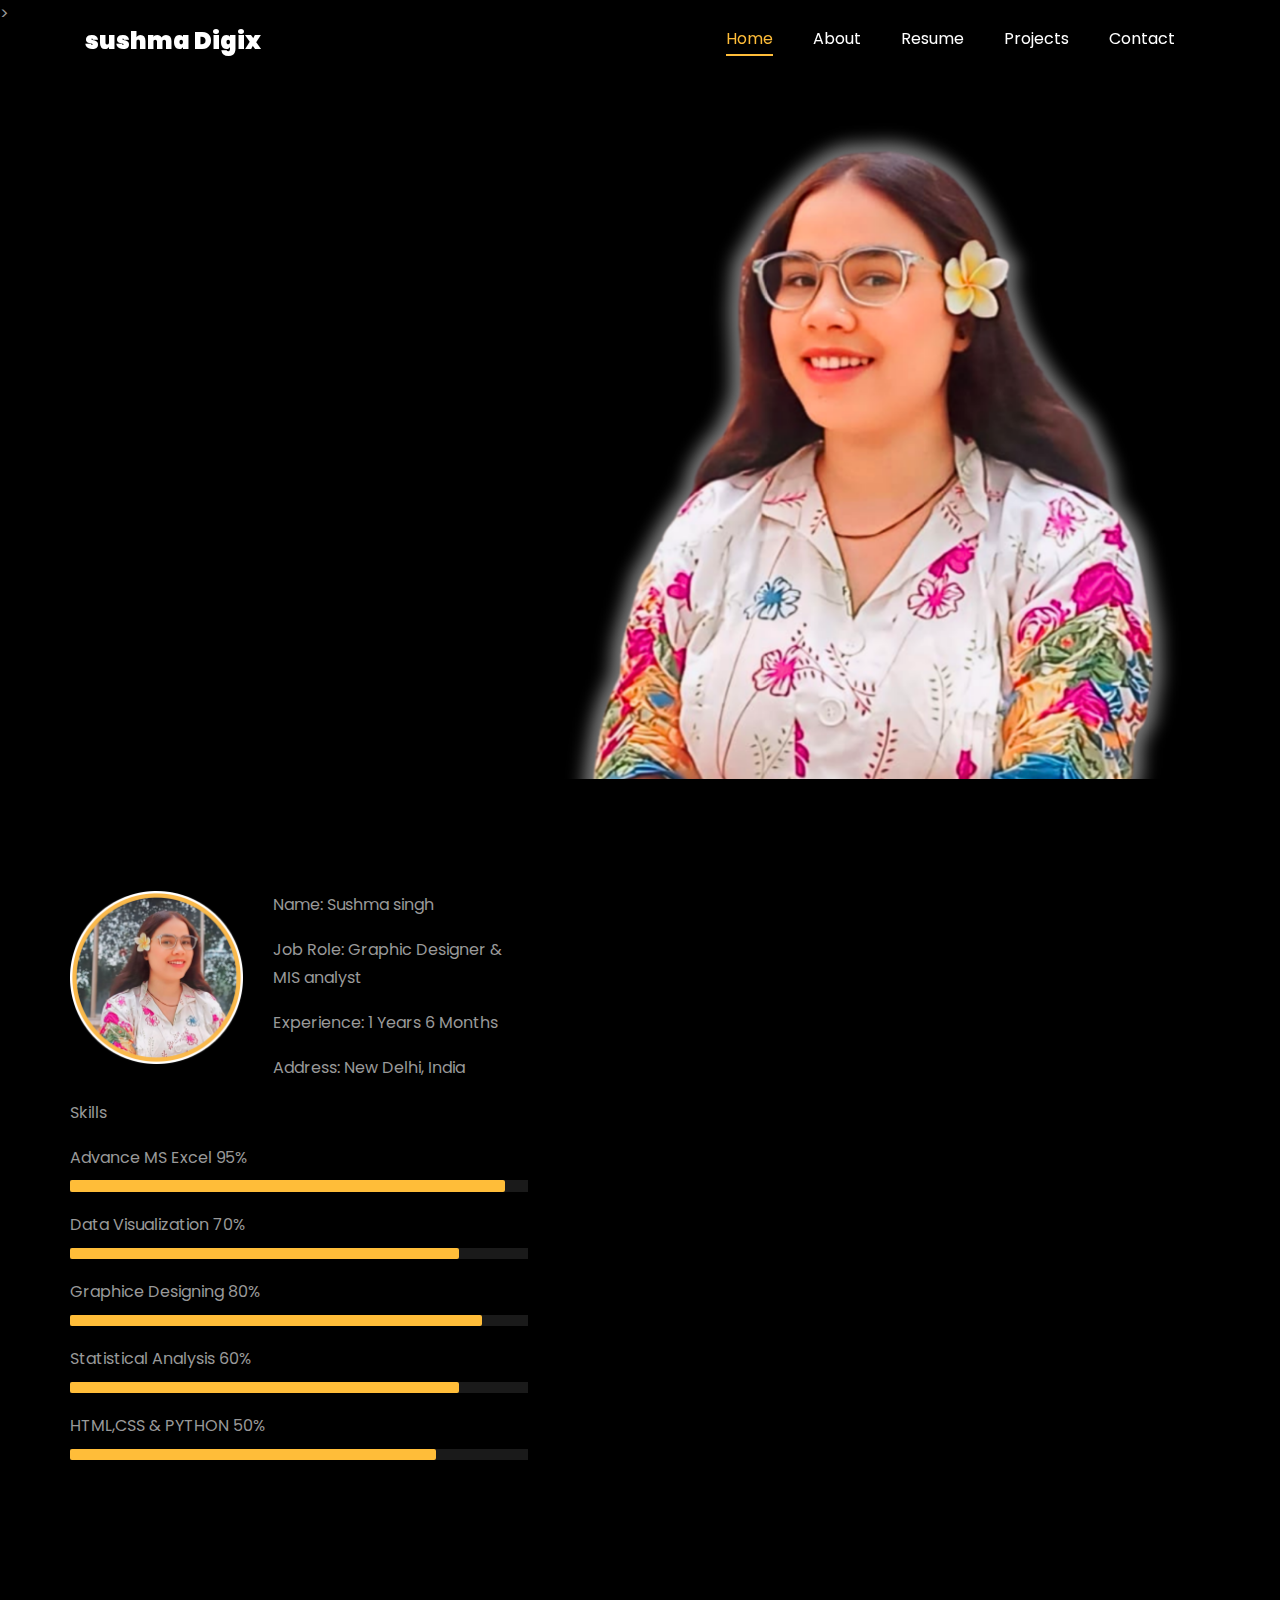
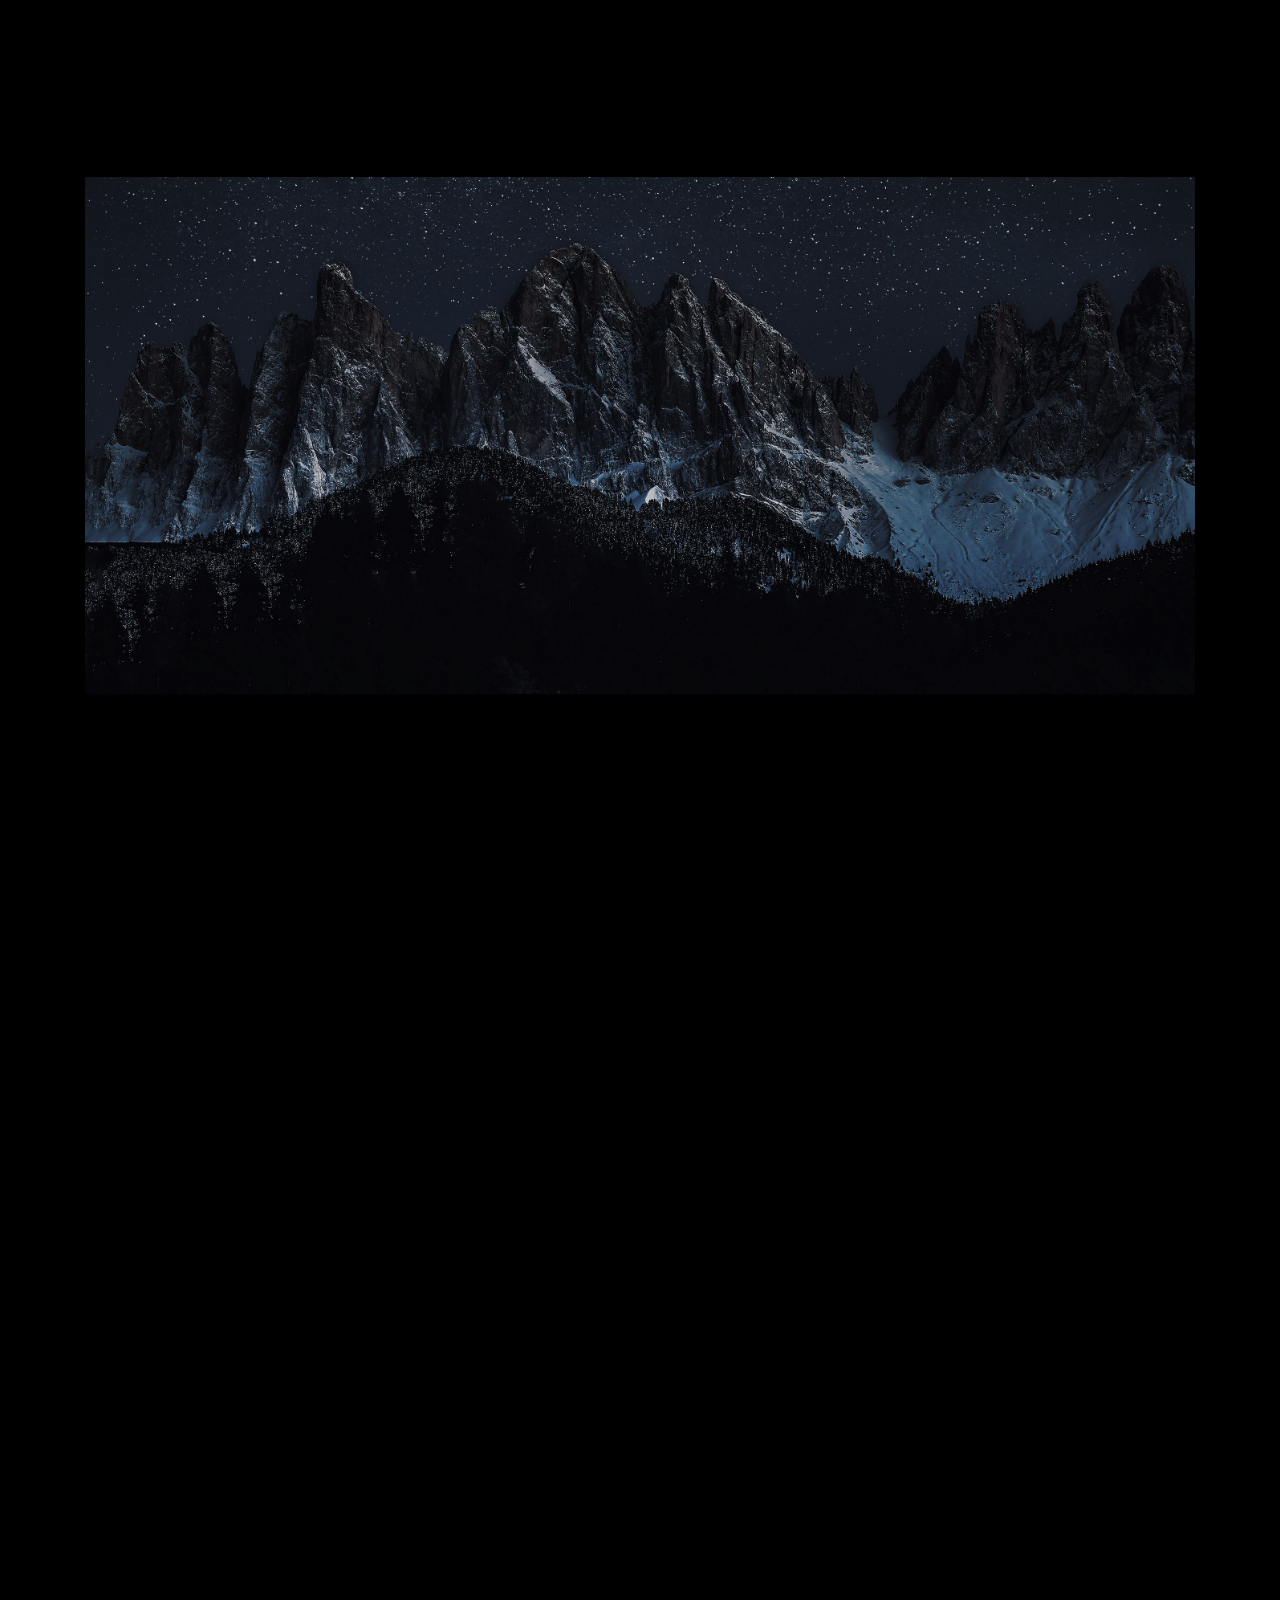
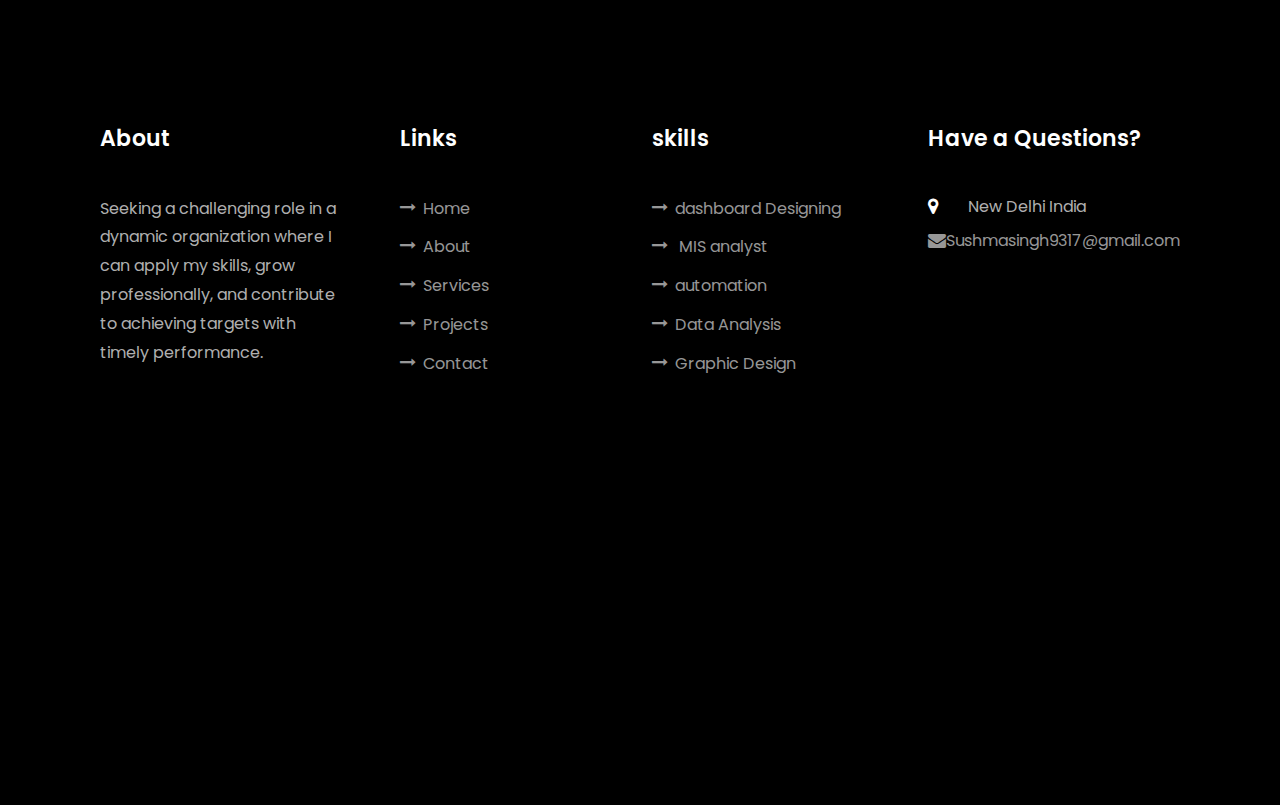
<file: index.html>
<!DOCTYPE html>
<html lang="en">
  <head>
    <title>Sushma singh Portfolio</title>
    <meta charset="utf-8">
    <meta name="viewport" content="width=device-width, initial-scale=1, shrink-to-fit=no">
    
    <link href="https://fonts.googleapis.com/css?family=Poppins:100,200,300,400,500,600,700,800,900" rel="stylesheet">

    <link rel="stylesheet" href="css/open-iconic-bootstrap.min.css">
    <link rel="stylesheet" href="css/animate.css">
    
    <link rel="stylesheet" href="css/owl.carousel.min.css">
    <link rel="stylesheet" href="css/owl.theme.default.min.css">
    <link rel="stylesheet" href="css/magnific-popup.css">

    <link rel="stylesheet" href="css/aos.css">

    <link rel="stylesheet" href="css/ionicons.min.css">
    
    <link rel="stylesheet" href="css/flaticon.css">
    <link rel="stylesheet" href="css/icomoon.css">
    <link rel="stylesheet" href="css/style.css">



<style>

/*======================================
//--//-->   ABOUT
======================================*/

.about-mf .box-shadow-full {
  padding-top: 4rem;
  padding-bottom: 4rem;
}

.about-mf .about-img {
  margin-bottom: 2rem;
}

.about-mf .about-img img {
  margin-left: 10px;
}


.skill-mf .progress {
  /* background-color: #cde1f8; */
  margin: .5rem 0 1.2rem 0;
  border-radius: 0;
  height: .7rem;
}

.skill-mf .progress .progress-bar {
  height: .7rem;
  background-color: #ffbd39;
}


/* Animation styles */
#typing-animation {
  position: relative;
  font-size: 30px;
  font-weight: bold;
  color: rgb(255, 255, 255);
  overflow: hidden;
  white-space: nowrap;
  animation: typing 3s steps(20, end) infinite;
}

#typing-animation:before {
  content: "";
  /* position: absolute; */
  top: 0;
  left: 0;
  width: 0;
  height: 100%;
  background-color: #ccc;
  animation: typing-cursor 0.5s ease-in-out infinite;
}

@keyframes typing {
  from {
    width: 0;
  }
  to {
    width: 100%;
  }
}

@keyframes typing-cursor {
  from {
    width: 5px;
  }
  to {
    width: 0;
  }
}


/* project image zoom effect */

.zoom-effect {
  overflow: hidden;
  transition: transform 0.3s ease-out;
}

.zoom-effect:hover {
  transform: scale(1.1);
}


</style>


  </head>
  <body data-spy="scroll" data-target=".site-navbar-target" data-offset="300"> </body>>
	  
    <nav class="navbar navbar-expand-lg navbar-dark ftco_navbar ftco-navbar-light site-navbar-target" id="ftco-navbar">
	    <div class="container">
	      <a class="navbar-brand" href="index.html">sushma Digix</a>
	      <button class="navbar-toggler js-fh5co-nav-toggle fh5co-nav-toggle" type="button" data-toggle="collapse" data-target="#ftco-nav" aria-controls="ftco-nav" aria-expanded="false" aria-label="Toggle navigation">
	        <span class="oi oi-menu"></span> Menu
	      </button>

	      <div class="collapse navbar-collapse" id="ftco-nav">
	        <ul class="navbar-nav nav ml-auto">
	          <li class="nav-item"><a href="#home-section" class="nav-link"><span>Home</span></a></li>
	          <li class="nav-item"><a href="#about-section" class="nav-link"><span>About</span></a></li>
	          <li class="nav-item"><a href="#resume-section" class="nav-link"><span>Resume</span></a></li>
	          <li class="nav-item"><a href="#project-section" class="nav-link"><span>Projects</span></a></li>
	          <li class="nav-item"><a href="#contact-section" class="nav-link"><span>Contact</span></a></li>
	        </ul>
	      </div>
	    </div>
	  </nav>
	  <section id="home-section" class="hero">
		  <div class="home-slider  owl-carousel">
	       <div class="slider-item ">
	      	<div class="overlay"></div>
	         <div class="container">
	          <div class="row d-md-flex no-gutters slider-text align-items-end justify-content-end" data-scrollax-parent="true">
	          	<div class="one-third js-fullheight order-md-last img" style="background-image:url(images/Untitled\ design\ \(2\).png);">
	          	 <div class="overlay"></div>
	          	</div>
		          <div class="one-forth d-flex  align-items-center ftco-animate" data-scrollax=" properties: { translateY: '70%' }">
		          	<div class="text">
		          		<span class="subheading">Hello!</span>
			            <h1 class="mb-4 mt-3">I'm <span>sushma singh</span></h1>

						<!-- Element to contain animated typing -->
						<span id="typing-animation"></span>

						<script>

						// Initialize the typing animation
						const typingAnimationElement = document.getElementById('typing-animation');

						// Create an array of typing text
						const typingTexts = [
						'MIS analyst',					
						'Graphic Designer',
						]

						// Create a function to display the typing animation for a given text
						function playTypingAnimation(text) {
						// Loop through each character and add it to the element
						for (let i = 0; i < text.length; i++) {
							setTimeout(() => {
							typingAnimationElement.textContent += text[i];
							}, i * 200); // Increase the delay to slow down the typing animation
						}

						// Once the animation is complete, reset the text and start over
						setTimeout(() => {
							typingAnimationElement.textContent = '';
							playTypingAnimation(typingTexts[(typingTexts.indexOf(text) + 1) % typingTexts.length]);
						}, text.length * 200);
						}

						// Start the typing animation loop
						playTypingAnimation(typingTexts[0]);

						</script>

						<br>
						<br>
			            <h3>Welcome - Glad to have you here.</h3>
						<!-- <h2 class="d-flex" style="margin-bottom: 0">With over 5 years of experience</h2> -->
						<!-- <br> -->
			            <p><a href="https://www.youtube.com/@SushmaDigix" class="btn btn-primary py-3 px-4">YouTube</a> 
							<a href="https://github.com/Sushmasinghdigix" class="btn btn-white btn-outline-white py-3 px-4">My works</a></p>
		            </div>
		          </div>
	        	</div>
	        </div>
	      </div>
		</div>
    </section>



    <section class="ftco-about img ftco-section ftco-no-pb" id="about-section">
    	<div class="container">
			<div class="row">
				<div class="row d-flex align-items-stretch">
				<!-- <div class="row d-flex"> -->
					<div class="col-md-6 col-lg-5 d-flex">
						<div class="img-about img d-flex align-items-stretch">
							<div class="overlay">
								<div class="row">
									<div class="col-sm-6 col-md-5">
									  <div class="about-img">
										<img src="images/Canva Pro.png" class="img-fluid rounded b-shadow-a" alt="">
									  </div>
									</div>
									<!-- Details next to profile image -->
									<div class="col-sm-6 col-md-7">
									  <div class="about-info">
										<p><span class="title-s">Name: </span> <span>Sushma singh</span></p>
										<p><span class="title-s">Job Role: </span> <span>Graphic Designer & MIS analyst </span></p>
										<p><span class="title-s">Experience: </span> <span>1 Years 6 Months</span></p>
										<p><span class="title-s">Address: </span> <span>New Delhi, India</span></p>
									  </div>
									</div>
								  </div>

								<div class="skill-mf">
									<p class="title-s">Skills</p>
									<span>Advance MS Excel </span> <span class="pull-right">95%</span>
									<div class="progress">
										<div class="progress-bar" role="progressbar" style="width: 95%;" aria-valuenow="95" aria-valuemin="0"
											aria-valuemax="100"></div>
									</div>
									
									<span>Data Visualization</span> <span class="pull-right">70%</span>
									<div class="progress">
										<div class="progress-bar" role="progressbar" style="width: 85%" aria-valuenow="85" aria-valuemin="0"
											aria-valuemax="100"></div>
									</div>
									
									<span>Graphice Designing</span> <span class="pull-right">80%</span>
									<div class="progress">
										<div class="progress-bar" role="progressbar" style="width: 90%" aria-valuenow="90" aria-valuemin="0"
											aria-valuemax="100"></div>
									</div>
									
									<span>Statistical Analysis</span> <span class="pull-right">60%</span>
									<div class="progress">
										<div class="progress-bar" role="progressbar" style="width: 85%" aria-valuenow="85" aria-valuemin="0"
											aria-valuemax="100"></div>
									</div>
									
									<span></span>HTML,CSS & PYTHON <span class="pull-right">50%</span>
									<div class="progress">
										<div class="progress-bar" role="progressbar" style="width: 80%" aria-valuenow="80" aria-valuemin="0"
											aria-valuemax="100"></div>
									</div>
								</div>
							</div>
						</div>
					</div>
					
					<div class="col-md-6 col-lg-7 pl-lg-5 pb-5">
						<div class="row justify-content-start pb-3">
							<div class="col-md-12 heading-section ftco-animate">
								
								<h1 class="big">About</h1>
								<h2 class="mb-4">About Me</h2>
								
								<p>I am a Data-focused professional with expertise in Excel-based analysis, dashboard creation, and MIS reporting. Proficient in Advanced Excel, graphic design tools, and basic accounting, delivering clear, actionable insights for data-driven business decisions.</p>
								<ul class="about-info mt-4 px-md-0 px-2">
									<li class="d-flex"><span>Profile:</span> <span>MIS Excutive &amp; Data Analysis</span></li>
									<!-- <li class="d-flex"><span>Domain:</span> <span>Retail, Ecommerce, BFSI &amp; Digital Marketing</span></li> -->
									<li class="d-flex"><span>Education:</span> <span> Bachelor of Commerce | Pursuing </span></li>
									<li class="d-flex"><span>Language:</span> <span>English, Hindi</span></li>
									<li class="d-flex"><span>Technical Skills:</span> <span> MS Word, Advanced MS Excel, MS PowerPoint, Excel Sales Dashboard Design &amp;, Tally Prime with GST</span></li>
									<li class="d-flex"><span>Other Skills:</span> <span>HTML, CSS, Python, CorelDRAW, Adobe Photoshop,&amp;Canva </span></li>
									<li class="d-flex"><span>Soft Skills:</span> <span> communication, adaptability, time management  & quick learning ability</span></li>
									
								</ul>
							</div>
						</div>


						<div class="counter-wrap ftco-animate d-flex mt-md-3">
							<div class="text">
								<p class="mb-4">
									<span class="number" data-number="3">0</span> <span>+</span>
									<span>&nbsp; Projects completed</span>
								</p>
								<p><a href="https://www.linkedin.com/in/sushmasingh123/" class="btn btn-primary py-3 px-3">LinkedIn</a></p>
							</div>
						</div>
					</div>
				</div>
			</div>
		</div>
    </section>



	
    <section class="ftco-section ftco-no-pb" id="resume-section">
    	<div class="container">
    		<div class="row justify-content-center pb-5">
          <div class="col-md-10 heading-section text-center ftco-animate">
          	<h1 class="big big-2">Resume</h1>
            <h2 class="mb-4">Resume</h2>
            <p>Entry-level Mis Excutive & data analysis with project-based experience in Excel analysis, MIS reporting, and dashboard development...</p>
          </div>
        </div>

		<div class="row">
			<h1 class="big-4">Experience</h1>
			<div class="underline"></div>
		</div>
		<br>
<!-- 		
		<div class="row">
				<div class="col-md-6">
					<div class="resume-wrap ftco-animate">
						<span class="date">june 2025 - dec 2025</span>
						<h2>Trauma-informed livelihood learning &leadership fellowship</h2>
						<span class="position">Protsahan India Foundation</span>
						<p class="mt-4". 
							<ul>
								<li>Strengthened professional communication and presentation skills for workplace readiness.</li>
                                <li>Gained digital and financial literacy, including use of digital tools, online resource management, budgeting, and basic financial planning.</li>
                                <li>Selected for a structured leadership and employability fellowship focused on empowering young women through trauma-informed learning.</li>
                                <li>Developed leadership, teamwork, and decision-making skills through collaborative projects and group activities.</li>
                                <li>Built resilience, self-awareness, and emotional well-being through guided personal development and mentorship sessions.</li>
							</ul>
						</p>
					</div>

				</div>

				<div class="col-md-6">
					<div class="resume-wrap ftco-animate">
						<span class="date">2018-2021</span>
						<h2>Senior Data Analyst</h2>
						<span class="position">iQuanti</span>
						<p class="mt-4">iQuanti is a data-driven digital marketing analytics and solutions company, helps top 100 global brands. 
							<ul>
								<li>Performed in-depth market research and analysis to create online pages. Resulted in ~100% website growth and 30% increase in conversion rate YoY.</li>
								<li>Delivered multiple training and mentorship sessions on analytical tools like SQL, MS Excel, Power BI, Tableau and Python.</li>
								<li>Performed migration and enhancements for merchandising dashboard, involved data integration and its feature improvement.</li>
							</ul>
						</p>
					</div>

				</div>
			</div>
			<div class="col-md-6">
					<div class="resume-wrap ftco-animate">
						<span class="date">2018-2021</span>
						<h2>Senior Data Analyst</h2>
						<span class="position">iQuanti</span>
						<p class="mt-4">iQuanti is a data-driven digital marketing analytics and solutions company, helps top 100 global brands. 
							<ul>
								<li>Performed in-depth market research and analysis to create online pages. Resulted in ~100% website growth and 30% increase in conversion rate YoY.</li>
								<li>Delivered multiple training and mentorship sessions on analytical tools like SQL, MS Excel, Power BI, Tableau and Python.</li>
								<li>Performed migration and enhancements for merchandising dashboard, involved data integration and its feature improvement.</li>
							</ul>
						</p>
					</div> -->
		<div class="row">
    			<div class="col-md-15">
    				<div class="resume-wrap ftco-animate">
    					<span class="date"> JUNE 2025 – DEC 2026 .</span>
    					<h2>
Trauma-informed livelihood learning &leadership fellowship</h2>
    					<span class="position">Protsahan India Foundation</span>
    					<p class="mt-4"><ul>
  <li>Strengthened professional communication and presentation skills for workplace readiness.</li>
  <li>Gained digital and financial literacy, including use of digital tools, online resource management, budgeting, and basic financial planning.</li>
  <li>Selected for a structured leadership and employability fellowship focused on empowering young women through trauma-informed learning.</li>
  <li>Developed leadership, teamwork, and decision-making skills through collaborative projects and group activities.</li>
  <li>Built resilience, self-awareness, and emotional well-being through guided personal development and mentorship sessions.</li>
</ul>
.</p>
    				</div>
    				<div class="resume-wrap ftco-animate">
    					<span class="date">Sept 2024 - July 2025</span>
    					<h2>Graphic Designing & Data Entry</h2>
    					<span class="position">4uever</span>
    					<p class="mt-4"><ul>
  <li>Edited and enhanced grocery product images for visual quality and brand consistency.</li>
  <li>Created and uploaded social media advertisement posts across digital platforms.</li>
  <li>Maintained product master data in Advanced MS Excel, including SKU, pricing, and categories.</li>
  <li>Prepared and managed Excel sheets for daily product and sales-related data.</li>
  <li>Coordinated with team members to ensure accurate data entry and smooth digital operations.</li>
</ul>.</p>
    				</div>
    				<div class="resume-wrap ftco-animate">
    					<span class="date">Dec 2023 – July 2024</span>
    					<h2>Graphic Design Intern</h2>
    					<span class="position">Digital Graphics Firm</span>
    					<p class="mt-4"><ul>
  <li>Designed banners, posters, flyers, and social media creatives using CorelDRAW, Adobe Photoshop, and Canva Pro.</li>
  <li>Ensured clean layouts, visual consistency, and timely delivery based on project requirements.</li>
  <li>Collaborated with team members to support branding and marketing initiatives.</li>
  <li>Performed basic MS Excel tasks including data entry, formatting, sorting, filtering, and simple formulas.</li>
  <li>Maintained structured data sheets and prepared basic reports for tracking and documentation.</li>
</ul>
						</p>
					</div>

				</div>
			</div>

		<br>
		<br>			

		<br>
		<br>

		<div class="row">
			<h1 class="big-4">Education</h1>
			<div class="underline"></div>
		</div>
		<br>
		
			<div class="row">
    			<div class="col-md-6">
    				<div class="resume-wrap ftco-animate">
    					<span class="date">2023 – 2027</span>
    					<h2>Bachelor of Commerce | Pursuing</h2>
    					<span class="position">University of Delhi – Deen Dayal Upadhyaya College </span>
    					<!-- <p class="mt-4">Grade: First class distinction.</p> -->
    				</div>
    			</div>

    			<div class="col-md-6">
    				<div class="resume-wrap ftco-animate">
    					<span class="date">2022-2023</span>
    					<h2>Higher Secondary School</h2>
    					<span class="position">CBSE Board </span>
    					<!-- <p class="mt-4">Grade: First class distinction.</p> -->
    				</div>
				</div>
    		</div>

    		<div class="row justify-content-center mt-5">
    			<div class="col-md-6 text-center ftco-animate">
    				<p><a href="RESUME.pdf" class="btn btn-primary py-4 px-5">Download Resume</a></p>
    			</div>
    		</div>
    	</div>
    </section>

   

    <section class="ftco-section" id="project-section">
      <div class="container">
        <div class="row justify-content-center mb-5 pb-5">
          <div class="col-md-7 heading-section text-center ftco-animate">
            <h1 class="big big-2">Projects</h1>
            <h2 class="mb-4">Projects</h2>
            <p>Below are the sample Data Analytics projects on Excel.</p>
          </div>
        </div>
        <div class="row d-flex">
          <div class="col-md-4 d-flex ftco-animate">
          	<div class="blog-entry justify-content-end">
              <a href="https://github.com/sushmasinghdigix/Sales-Dashboard-Excel-Data-Analysis-Project-3" class="block-20 zoom-effect" style="background-image: url('images/dashbaord\ pic\ .jpeg');">
              </a>
              <div class="text mt-3 float-right d-block">

                <h3 class="heading"><a href="https://github.com/Sushma-excel-dashboard/sales-data-analysis-dashboard">Sales Data-Analysis (Interactive Dashboard creation using MS Excel)</a></h3>
                <p>Performed Excel-based sales data analysis to uncover trends, customer purchasing behavior, profitability insights, and payment patterns to support strategic business decisions..</p>
              </div>
            </div>
          </div>
          <div class="col-md-4 d-flex ftco-animate">
          	<div class="blog-entry justify-content-end">
              <a href="https://github.com/sushmasinghdigix/sales-data-analysis-dashboard" class="block-20 zoom-effect" style="background-image: url('images/DASHBOARD\ -3.png');">
              </a>
              <div class="text mt-3 float-right d-block">

                <h3 class="heading"><a href="https://github.com/Sushma-excel-dashboard/Sales-Dashboard-Excel-Data-Analysis-Project-3">online store sales Dashboard – Excel Data Analysis Project</a></h3>
                <p>Performed exploratory data analysis on online sales data using MS excel to improve the my experience.</p>
              </div>
            </div>
          </div>
          <div class="col-md-4 d-flex ftco-animate">
          	<div class="blog-entry">
              <a href="https://github.com/sushmasinghdigix/sales-data-analysis-project" class="block-20 zoom-effect" style="background-image: url('images/sales\ dashboard\ .png');">
              </a>
              <div class="text mt-3 float-right d-block">

                <h3 class="heading"><a href="https://github.com/Sushma-excel-dashboard/sales-data-analysis-project">Sales dashboard Project </a></h3>
                <p>Designed a excel dashboard for Store to track and analyze the sales data acorss India.</p>
              </div>
            </div>
          </div>
        </div>
	<br>
		<!-- added justify-content-center to center align the last two projects
		<div class="row d-flex justify-content-center">  
			<div class="col-md-4 d-flex ftco-animate">
				<div class="blog-entry justify-content-end">
				<a href="https://github.com/rishabhnmishra/sales_forecasting/tree/main" class="block-20 zoom-effect" style="background-image: url('images/proj_4.jpg');">
				</a>
				<div class="text mt-3 float-right d-block">
  
				  <h3 class="heading"><a href="https://github.com/rishabhnmishra/sales_forecasting/tree/main">Sales Forecast- Time Series Forecasting</a></h3>
				  <p>Used multiple machine learning models to forecast sales (retail store) and performed time series analysis.</p>
				</div>
			  </div>
			</div>
			<div class="col-md-4 d-flex ftco-animate">
				<div class="blog-entry justify-content-end">
				<a href="https://github.com/rishabhnmishra/customer_segmentation/blob/main/Customer_Segmentation-final.ipynb" class="block-20 zoom-effect" style="background-image: url('images/proj_5.jpg');">
				</a>
				<div class="text mt-3 float-right d-block">
  
				  <h3 class="heading"><a href="https://github.com/rishabhnmishra/customer_segmentation/blob/main/Customer_Segmentation-final.ipynb">Customer Segmentation using clustering model</a></h3>
				  <p>Developed a ML model to give various recommendations of financial products &amp; services on target customer groups.</p>
				</div>
			  </div>
			</div>
		 </div>
	  </div>
    </section> -->

	<section class="ftco-section ftco-no-pt ftco-no-pb ftco-counter img" id="section-counter">
      <div class="container">
		<div class="row d-md-flex align-items-center">
          <div class="col-md d-flex justify-content-center counter-wrap ftco-animate">
            <div class="block-18">
              <div class="text">
                <strong class="number" data-number="6">0</strong>
                <span>Achievements & Certifications </span>
              </div>
            </div>
          </div>
          <div class="col-md d-flex justify-content-center counter-wrap ftco-animate">
            <div class="block-18">
              <div class="text">
                <strong class="number" data-number="3">0</strong>
                <span>Projects</span>
              </div>
            </div>
          </div>
          <div class="col-md d-flex justify-content-center counter-wrap ftco-animate">
            <div class="block-18">
              <div class="text">
                <strong class="number" data-number="1000">300+</strong>
                <span>Hands-on Practice Hours</span>
              </div>
            </div>
          </div>
          <div class="col-md d-flex justify-content-center counter-wrap ftco-animate">
            <div class="block-18">
              <div class="text">
                <strong class="number" data-number="500">500+</strong>
                <span>Upskilling & Practice</span>
              </div>
            </div>
          </div>
        </div>
      </div>
	
	  <div class="ftco-section ftco-hireme img margin-top" style="background-image: url(images/bg_1.jpg)">
			<!-- <div class="container"> -->
				<div class="row justify-content-center">
					<div class="col-md-7 ftco-animate text-center">
						<h2>More projects on<span> Github  </span> </h2>
						<div class="heading"> <h4> Passionate about data analysis, dashboard design, and continuous skill development. </h4>
						<br>
						<p><a href="https://github.com/sushmasinghdigix/" class="btn btn-primary py-3 px-5">GitHub</a></p>
						</div>
					</div>
				</div>
			<!-- </div> -->
		</div>
	</section>



    <section class="ftco-section contact-section ftco-no-pb" id="contact-section">
      <div class="container">
      	<div class="row justify-content-center mb-5 pb-3">
          <div class="col-md-7 heading-section text-center ftco-animate">
            <h1 class="big big-2">Contact</h1>
            <h2 class="mb-4">Contact Me</h2>
            <p>Below are the details to reach out to me!</p>
          </div>
        </div>

        <div class="row d-flex contact-info mb-5">
          <div class="col-md-6 col-lg-3 d-flex ftco-animate">
          	<div class="align-self-stretch box p-4 text-center">
          		<div class="icon d-flex align-items-center justify-content-center">
          			<span class="icon-map-signs"></span>
          		</div>
          		<h3 class="mb-4">Address</h3>
	            <p><a href="https://www.google.com/maps/place/New+Delhi+India">📍New Delhi, India</a></p>
	          </div>
          </div>
          <div class="col-md-6 col-lg-3 d-flex ftco-animate">
          	<div class="align-self-stretch box p-4 text-center">
          		<div class="icon d-flex align-items-center justify-content-center">
          			<span class="icon-phone2"></span>
          		</div>
          		<h3 class="mb-4">Contact Number</h3>
	            <!-- <p><a href="tel://0101010101">+ 0 101 0101 101</a></p> -->
	          </div>
          </div>
          <div class="col-md-6 col-lg-3 d-flex ftco-animate">
          	<div class="align-self-stretch box p-4 text-center">
          		<div class="icon d-flex align-items-center justify-content-center">
          			<span class="icon-paper-plane"></span>
          		</div>
          		<h3 class="mb-4">Email Address</h3>
	            <p><a href="https://mail.google.com/mail/?view=cm&to=sushmasingh9317@gmail.com">sushmasingh9317@gmail.com</a></p>
	          </div>
          </div>
          <div class="col-md-6 col-lg-3 d-flex ftco-animate">
          	<div class="align-self-stretch box p-4 text-center">
          		<div class="icon d-flex align-items-center justify-content-center">
          			<span class="icon-globe"></span>
          		</div>
          		<h3 class="mb-4"> Graphic Portfolio </h3>
	            <p><a href="https://yog-sah1.my.canva.site/sushmasingh" > Website link  </a></p></p>
	          </div>
          </div>

		  <div class="container">
			<br>
			<br>
			<div class="row justify-content-center">
				<div class="col-md-7 ftco-animate text-center">
					<h2>I'm Available for <span>  freelancing </span> <a href="https://mail.google.com/mail/?view=cm&to=sushmasingh9317@gmail.com" class="btn btn-primary py-3 px-5">Click Here</a> </h2>
				</div>
			</div>
				<br>
					<ul class="ftco-footer-social list-unstyled d-flex justify-content-center align-items-center mb-0">
					  <li class="ftco-animate normal-txt">Find me on  </li>
					  <li class="ftco-animate"><a href="https://www.youtube.com/@SushmaDigix"><span class="icon-youtube"></span></a></li>
					  <li class="ftco-animate"><a href="https://www.linkedin.com/in/sushmasingh123/"><span class="icon-linkedin"></span></a></li>  
					  <!-- <li class="ftco-animate"><a href="https://twitter.com/rishabhnmishra"><span class="icon-twitter"></span></a></li> -->
					  <!-- <li class="ftco-animate"><a href="https://twitter.com/rishabhnmishra"><span class="icon-facebook"></span></a></li> -->
				      <!-- <li class="ftco-animate"><a href="https://www.instagram.com/rishabhnmishra/"><span class="icon-instagram"></span></a></li> -->
					</ul>
				<br>
		   </div>
   </div>
 </section>


 
 <footer class="ftco-footer ftco-section">
      <div class="container">
        <div class="row mb-5">
          <div class="col-md">
            <div class="ftco-footer-widget mb-4">
              <h2 class="ftco-heading-2">About</h2>
              <p>Seeking a challenging role in a dynamic organization where I can apply my skills, grow professionally, and contribute to achieving targets with timely performance.</p>
              <ul class="ftco-footer-social list-unstyled float-md-left float-lft mt-5">
                <li class="ftco-animate"><a href="#"><span class="icon-twitter"></span></a></li>
                <li class="ftco-animate"><a href="#"><span class="icon-facebook"></span></a></li>
                <li class="ftco-animate"><a href="#"><span class="icon-instagram"></span></a></li>
              </ul>
            </div>
          </div>
          <div class="col-md">
            <div class="ftco-footer-widget mb-4 ml-md-4">
              <h2 class="ftco-heading-2">Links</h2>
              <ul class="list-unstyled">
                <li><a href="#"><span class="icon-long-arrow-right mr-2"></span>Home</a></li>
                <li><a href="#"><span class="icon-long-arrow-right mr-2"></span>About</a></li>
                <li><a href="#"><span class="icon-long-arrow-right mr-2"></span>Services</a></li>
                <li><a href="#"><span class="icon-long-arrow-right mr-2"></span>Projects</a></li>
                <li><a href="#"><span class="icon-long-arrow-right mr-2"></span>Contact</a></li>
              </ul>
            </div>
          </div>
          <div class="col-md">
             <div class="ftco-footer-widget mb-4">
              <h2 class="ftco-heading-2">skills</h2>
              <ul class="list-unstyled">
                <li><a href="#"><span class="icon-long-arrow-right mr-2"></span>dashboard Designing</a></li>
                <li><a href="#"><span class="icon-long-arrow-right mr-2"></span> MIS analyst </a></li>
                <li><a href="#"><span class="icon-long-arrow-right mr-2"></span>automation</a></li>
                <li><a href="#"><span class="icon-long-arrow-right mr-2"></span>Data Analysis</a></li>
                <li><a href="#"><span class="icon-long-arrow-right mr-2"></span>Graphic Design</a></li>
              </ul>
            </div>
          </div>
          <div class="col-md">
            <div class="ftco-footer-widget mb-4">
            	<h2 class="ftco-heading-2">Have a Questions?</h2>
            	<div class="block-23 mb-3">
	              <ul>
	                <li><span class="icon icon-map-marker"></span><span class="text">New Delhi India</span></li>
	                <!-- <li><a href="#"><span class="icon icon-phone"></span><span class="text">945663.</span></a></li> -->
	                <li><a href="#"><span class="icon icon-envelope"></span><span class="text">Sushmasingh9317@gmail.com</span></a></li>
	              </ul>
	            </div>
            </div>
          </div>
        </div>
        <div class="row">
          <div class="col-md-12 text-center">
  
			  <!-- <p>Link back to Colorlib can't be removed. Template is licensed under CC BY 3.0.
	Copyright &copy;<script>document.write(new Date().getFullYear());</script> All rights reserved | This template is made with <i class="icon-heart color-danger" aria-hidden="true"></i> by <a href="https://colorlib.com" target="_blank">Colorlib</a>
	<!-- Link back to Colorlib can't be removed. Template is licensed under CC BY 3.0. --></p>
			</div>
	  </footer>

<!-- 
  loader -->
  <!-- <div id="ftco-loader" class="show fullscreen"><svg class="circular" width="48px" height="48px"><circle class="path-bg" cx="24" cy="24" r="22" fill="none" stroke-width="4" stroke="#eeeeee"/><circle class="path" cx="24" cy="24" r="22" fill="none" stroke-width="4" stroke-miterlimit="10" stroke="#F96D00"/></svg></div> -->

  <script src="js/jquery.min.js"></script>
  <script src="js/jquery-migrate-3.0.1.min.js"></script>
  <script src="js/popper.min.js"></script>
  <script src="js/bootstrap.min.js"></script>
  <script src="js/jquery.easing.1.3.js"></script>
  <script src="js/jquery.waypoints.min.js"></script>
  <script src="js/jquery.stellar.min.js"></script>
  <script src="js/owl.carousel.min.js"></script>
  <script src="js/jquery.magnific-popup.min.js"></script>
  <script src="js/aos.js"></script>
  <script src="js/jquery.animateNumber.min.js"></script>
  <script src="js/scrollax.min.js"></script>
  
  <script src="js/main.js"></script>
    
  </body>
</html>
</file>
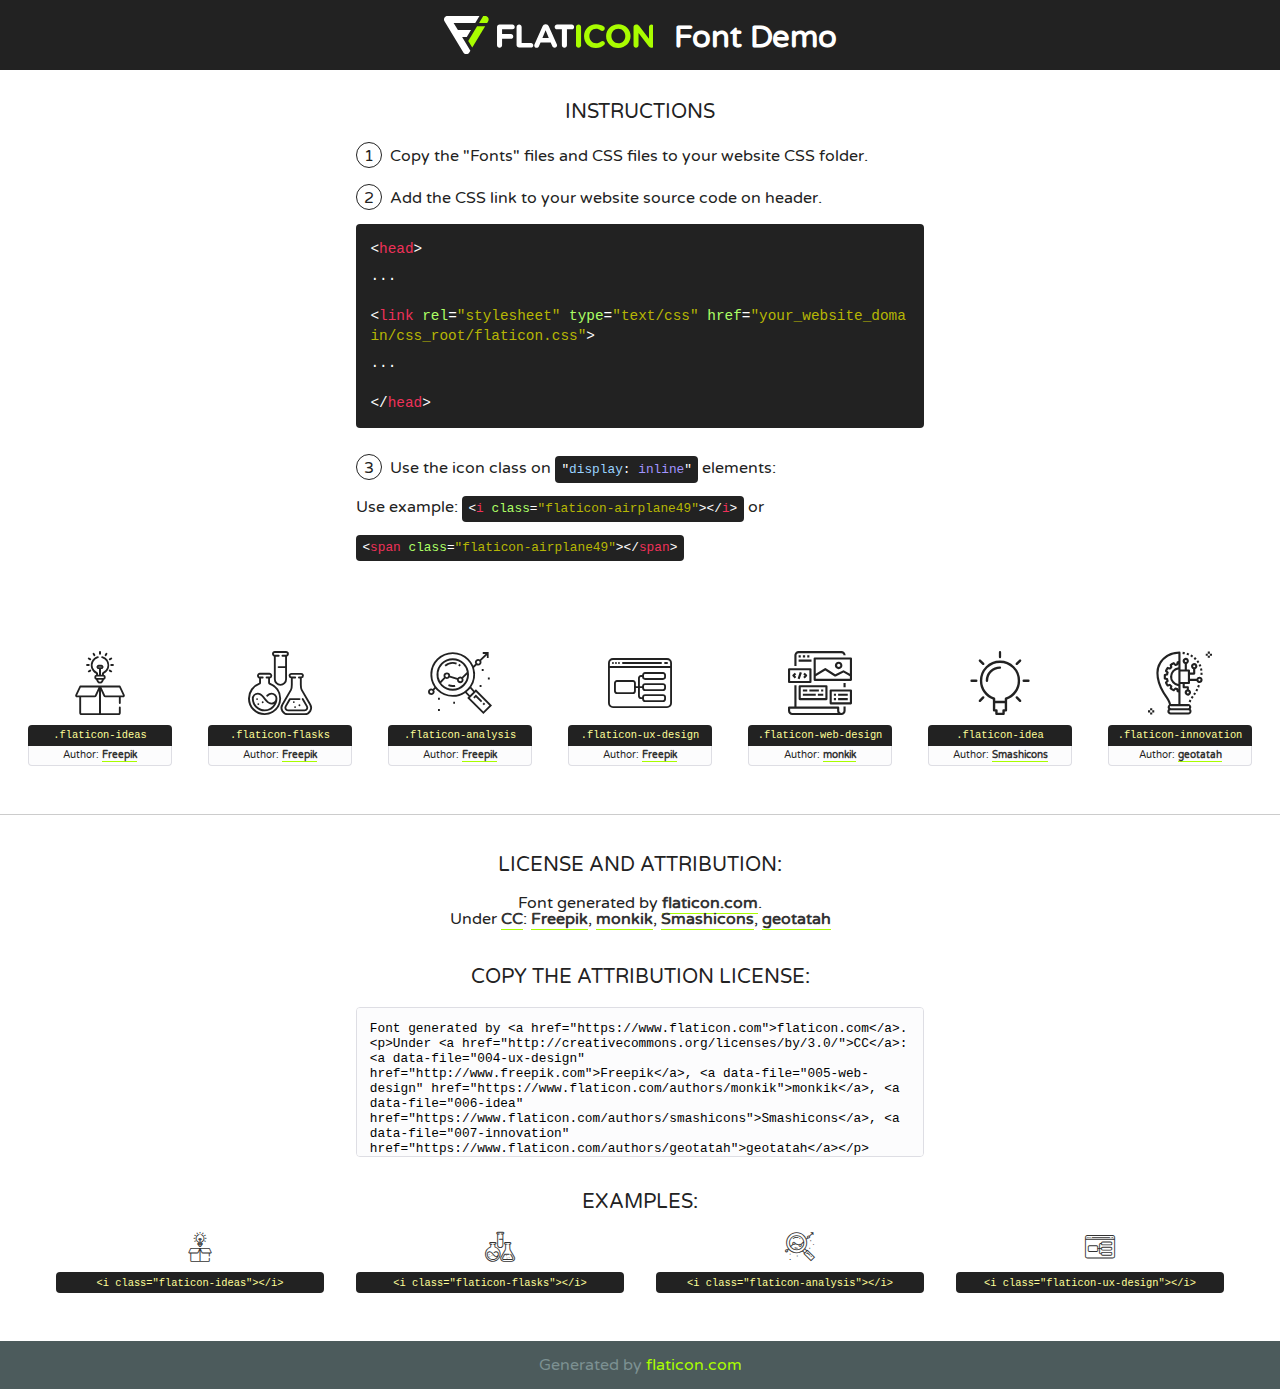
<file: fonts/flaticon/font/flaticon.html>
<!DOCTYPE html>
<!--
  Flaticon icon font: Flaticon
  Creation date: 20/03/2019 02:18
-->
<html>
<!DOCTYPE html>
<html>

<head>
    <title>Flaticon WebFont</title>
    <link href="http://fonts.googleapis.com/css?family=Varela+Round" rel="stylesheet" type="text/css" />
    <link rel="stylesheet" type="text/css" href="flaticon.css">
    <meta charset="UTF-8">
    <style>
    html, body, div, span, applet, object, iframe,
    h1, h2, h3, h4, h5, h6, p, blockquote, pre,
    a, abbr, acronym, address, big, cite, code,
    del, dfn, em, img, ins, kbd, q, s, samp,
    small, strike, strong, sub, sup, tt, var,
    b, u, i, center,
    dl, dt, dd, ol, ul, li,
    fieldset, form, label, legend,
    table, caption, tbody, tfoot, thead, tr, th, td,
    article, aside, canvas, details, embed, 
    figure, figcaption, footer, header, hgroup, 
    menu, nav, output, ruby, section, summary,
    time, mark, audio, video {
        margin: 0;
        padding: 0;
        border: 0;
        font-size: 100%;
        font: inherit;
        vertical-align: baseline;
    }
    /* HTML5 display-role reset for older browsers */
    article, aside, details, figcaption, figure, 
    footer, header, hgroup, menu, nav, section {
        display: block;
    }
    body {
        line-height: 1;
    }
    ol, ul {
        list-style: none;
    }
    blockquote, q {
        quotes: none;
    }
    blockquote:before, blockquote:after,
    q:before, q:after {
        content: '';
        content: none;
    }
    table {
        border-collapse: collapse;
        border-spacing: 0;
    }
    body {
        font-family: 'Varela Round', Helvetica, Arial, sans-serif;
        font-size: 16px;
        color: #222;
    }
    a {
        color: #333;
        border-bottom: 1px solid #a9fd00;
        font-weight: bold;
        text-decoration: none;
    }
    * {
        -moz-box-sizing: border-box;
        -webkit-box-sizing: border-box;
        box-sizing: border-box;
        margin: 0;
        padding: 0;
    }
    [class^="flaticon-"]:before, [class*=" flaticon-"]:before, [class^="flaticon-"]:after, [class*=" flaticon-"]:after {
        font-family: Flaticon;
        font-size: 30px;
        font-style: normal;
        margin-left: 20px;
        color: #333;
    }
    .wrapper {
        max-width: 600px;
        margin: auto;
        padding: 0 1em;
    }
    .title {
        font-size: 1.25em;
        text-align: center;
        margin-bottom: 1em;
        text-transform: uppercase;
    }
    header {
        text-align: center;
        background-color: #222;
        color: #fff;
        padding: 1em;
    }
    header .logo {
        width: 210px;
        height: 38px;
        display: inline-block;
        vertical-align: middle;
        margin-right: 1em;
        border: none;
    }
    header strong {
        font-size: 1.95em;
        font-weight: bold;
        vertical-align: middle;
        margin-top: 5px;
        display: inline-block;
    }
    .demo {
        margin: 2em auto;
        line-height: 1.25em;
    }
    .demo ul li {
        margin-bottom: 1em;
    }
    .demo ul li .num {
        color: #222;
        border-radius: 20px;
        display: inline-block;
        width: 26px;
        padding: 3px;
        height: 26px;
        text-align: center;
        margin-right: 0.5em;
        border: 1px solid #222;
    }
    .demo ul li code {
        background-color: #222;
        border-radius: 4px;
        padding: 0.25em 0.5em;
        display: inline-block;
        color: #fff;
        font-family: Consolas,Monaco,Lucida Console,Liberation Mono,DejaVu Sans Mono,Bitstream Vera Sans Mono,Courier New, monospace;
        font-weight: lighter;
        margin-top: 1em;
        font-size: 0.8em;
        word-break: break-all;
    }
    .demo ul li code.big {
        padding: 1em;
        font-size: 0.9em;
    }
    .demo ul li code .red {
        color: #EF3159;
    }
    .demo ul li code .green {
        color: #ACFF65;
    }
    .demo ul li code .yellow {
        color: #b6b604;
    }
    .demo ul li code .blue {
        color: #99D3FF;
    }
    .demo ul li code .purple {
        color: #A295FF;
    }
    .demo ul li code .dots {
        margin-top: 0.5em;
        display: block;
    }
    #glyphs {
        border-bottom: 1px solid #ccc;
        padding: 2em 0;
        text-align: center;
    }
    .glyph {
        display: inline-block;
        width: 9em;
        margin: 1em;
        text-align: center;
        vertical-align: top;
        background: #FFF;
    }
    .glyph .glyph-icon {
        padding: 10px;
        display: block;
        font-family:"Flaticon";
        font-size: 64px;
        line-height: 1;
    }
    .glyph .glyph-icon:before {
        font-size: 64px;
        color: #222;
        margin-left: 0;
    }
    .class-name {
        font-size: 0.65em;
        background-color: #222;
        color: #fff;
        border-radius: 4px 4px 0 0;
        padding: 0.5em;
        color: #FFFF99;
        font-family: Consolas,Monaco,Lucida Console,Liberation Mono,DejaVu Sans Mono,Bitstream Vera Sans Mono,Courier New, monospace;
    }
    .author-name {
        font-size: 0.6em;
        background-color: #fcfcfd;
        border: 1px solid #DEDEE4;
        border-top: 0;
        border-radius: 0 0 4px 4px;
        padding: 0.5em;
    }
    .class-name:last-child {
        font-size: 10px;
        color:#888;
    }
    .class-name:last-child a {
        font-size: 10px;
        color:#555;
    }
    .class-name:last-child a:hover {
        color:#a9fd00;
    }
    .glyph > input {
        display: block;
        width: 100px;
        margin: 5px auto;
        text-align: center;
        font-size: 12px;
        cursor: text;
    }
    .glyph > input.icon-input {
        font-family:"Flaticon";
        font-size: 16px;
        margin-bottom: 10px;
    }
    .attribution .title {
        margin-top: 2em;
    }
    .attribution textarea {
        background-color: #fcfcfd;
        padding: 1em;
        border: none;
        box-shadow: none;
        border: 1px solid #DEDEE4;
        border-radius: 4px;
        resize: none;
        width: 100%;
        height: 150px;
        font-size: 0.8em;
        font-family: Consolas,Monaco,Lucida Console,Liberation Mono,DejaVu Sans Mono,Bitstream Vera Sans Mono,Courier New, monospace;
        -webkit-appearance: none;
    }
    .iconsuse {
        margin: 2em auto;
        text-align: center;
        max-width: 1200px;
    }
    .iconsuse:after {
        content: '';
        display: table;
        clear: both;
    }
    .iconsuse .image {
        float: left;
        width: 25%;
        padding: 0 1em;
    }
    .iconsuse .image p {
        margin-bottom: 1em;
    }
    .iconsuse .image span {
        display: block;
        font-size: 0.65em;
        background-color: #222;
        color: #fff;
        border-radius: 4px;
        padding: 0.5em;
        color: #FFFF99;
        margin-top: 1em;
        font-family: Consolas,Monaco,Lucida Console,Liberation Mono,DejaVu Sans Mono,Bitstream Vera Sans Mono,Courier New, monospace;
    }
    #footer {
        text-align: center;
        background-color: #4C5B5C;
        color: #7c9192;
        padding: 1em;
    }
    #footer a {
        border: none;
        color: #a9fd00;
        font-weight: normal;
    }
    @media (max-width: 960px) {
        .iconsuse .image {
            width: 50%;
        }
    }
    @media (max-width: 560px) {
        .iconsuse .image {
            width: 100%;
        }
    }
    </style>
</head>

<body class="characters-off">

    <header>
        <a href="https://www.flaticon.com" target="_blank" class="logo">
            <svg version="1.1" xmlns="http://www.w3.org/2000/svg" xmlns:xlink="http://www.w3.org/1999/xlink" xmlns:a="http://ns.adobe.com/AdobeSVGViewerExtensions/3.0/" viewBox="0 0 560.875 102.036" enable-background="new 0 0 560.875 102.036" xml:space="preserve">
                <defs>
                </defs>
                <g>
                    <g class="letters">
                        <path fill="#ffffff" d="M141.596,29.675c0-3.777,2.985-6.767,6.764-6.767h34.438c3.426,0,6.15,2.728,6.15,6.15
                        c0,3.43-2.724,6.149-6.15,6.149h-27.674v13.091h23.719c3.429,0,6.151,2.724,6.151,6.15c0,3.43-2.723,6.149-6.151,6.149h-23.719
                        v17.574c0,3.773-2.986,6.761-6.764,6.761c-3.779,0-6.764-2.989-6.764-6.761V29.675z"></path>
                        <path fill="#ffffff" d="M193.844,29.149c0-3.781,2.985-6.767,6.764-6.767c3.776,0,6.763,2.985,6.763,6.767v42.957h25.039
                        c3.426,0,6.149,2.726,6.149,6.153c0,3.425-2.723,6.15-6.149,6.15h-31.802c-3.779,0-6.764-2.986-6.764-6.768V29.149z"></path>
                        <path fill="#ffffff" d="M241.891,75.71l21.438-48.407c1.492-3.341,4.215-5.357,7.906-5.357h0.792
                        c3.686,0,6.323,2.017,7.815,5.357l21.439,48.407c0.436,0.967,0.701,1.845,0.701,2.723c0,3.602-2.809,6.501-6.414,6.501
                        c-3.161,0-5.269-1.845-6.499-4.655l-4.132-9.661h-27.059l-4.301,10.102c-1.144,2.631-3.426,4.214-6.237,4.214
                        c-3.517,0-6.24-2.81-6.24-6.325C241.1,77.64,241.451,76.677,241.891,75.71z M279.932,58.666l-8.521-20.297l-8.526,20.297H279.932
                        z"></path>
                        <path fill="#ffffff" d="M314.864,35.387H301.86c-3.429,0-6.239-2.813-6.239-6.238c0-3.429,2.811-6.24,6.239-6.24h39.533
                        c3.426,0,6.237,2.811,6.237,6.24c0,3.425-2.811,6.238-6.237,6.238h-13.001v42.785c0,3.773-2.99,6.761-6.764,6.761
                        c-3.779,0-6.764-2.989-6.764-6.761V35.387z"></path>
                        <path fill="#A9FD00" d="M352.615,29.149c0-3.781,2.985-6.767,6.767-6.767c3.774,0,6.761,2.985,6.761,6.767v49.024
                        c0,3.773-2.987,6.761-6.761,6.761c-3.781,0-6.767-2.989-6.767-6.761V29.149z"></path>
                        <path fill="#A9FD00" d="M374.132,53.836v-0.179c0-17.481,13.178-31.801,32.065-31.801c9.22,0,15.459,2.458,20.557,6.238
                        c1.402,1.054,2.637,2.985,2.637,5.357c0,3.692-2.985,6.59-6.681,6.59c-1.845,0-3.071-0.702-4.044-1.319
                        c-3.776-2.813-7.729-4.393-12.562-4.393c-10.364,0-17.831,8.611-17.831,19.154v0.173c0,10.542,7.291,19.329,17.831,19.329
                        c5.715,0,9.492-1.756,13.359-4.834c1.049-0.874,2.458-1.491,4.039-1.491c3.429,0,6.325,2.813,6.325,6.236
                        c0,2.106-1.056,3.78-2.282,4.834c-5.539,4.834-12.036,7.733-21.878,7.733C387.572,85.464,374.132,71.493,374.132,53.836z"></path>
                        <path fill="#A9FD00" d="M433.009,53.836v-0.179c0-17.481,13.79-31.801,32.766-31.801c18.981,0,32.592,14.143,32.592,31.628v0.173
                        c0,17.483-13.785,31.807-32.769,31.807C446.625,85.464,433.009,71.32,433.009,53.836z M484.224,53.836v-0.179
                        c0-10.539-7.725-19.326-18.626-19.326c-10.893,0-18.449,8.611-18.449,19.154v0.173c0,10.542,7.73,19.329,18.626,19.329
                        C476.676,72.986,484.224,64.378,484.224,53.836z"></path>
                        <path fill="#A9FD00" d="M506.233,29.321c0-3.774,2.99-6.763,6.767-6.763h1.401c3.252,0,5.183,1.583,7.029,3.953l26.093,34.265
                        V29.059c0-3.692,2.99-6.677,6.681-6.677c3.683,0,6.671,2.985,6.671,6.677v48.934c0,3.78-2.987,6.765-6.764,6.765h-0.436
                        c-3.257,0-5.188-1.581-7.034-3.953l-27.056-35.492v32.944c0,3.687-2.985,6.676-6.678,6.676c-3.683,0-6.673-2.989-6.673-6.676
                        V29.321z"></path>
                    </g>
                    <g class="insignia">
                        <path fill="#ffffff" d="M48.372,56.137h12.517l11.156-18.537H37.186L25.688,18.539h57.825L94.668,0H9.271
                        C5.925,0,2.842,1.801,1.198,4.716c-1.644,2.907-1.593,6.482,0.134,9.343l50.38,83.501c1.678,2.781,4.689,4.476,7.938,4.476
                        c3.246,0,6.257-1.695,7.935-4.476l2.898-4.804L48.372,56.137z"></path>
                        <g class="i">
                            <path fill="#A9FD00" d="M93.575,18.539h0.031v0.004l21.652,0.004l2.705-4.488c1.727-2.861,1.778-6.436,0.133-9.343
                            C116.454,1.801,113.371,0,110.026,0h-5.294L93.575,18.539z"></path>
                            <polygon fill="#A9FD00" points="88.291,27.356 64.725,66.486 75.519,84.404 109.942,27.356"></polygon>
                        </g>
                    </g>
                </g>
            </svg>
        </a>
        <strong>Font Demo</strong>
    </header>


    <section class="demo wrapper">

        <p class="title">Instructions</p>

        <ul>
            <li>
                <span class="num">1</span>Copy the "Fonts" files and CSS files to your website CSS folder.
            </li>
            <li>
                <span class="num">2</span>Add the CSS link to your website source code on header.
                <code class="big">
                    &lt;<span class="red">head</span>&gt;
                    <br/><span class="dots">...</span>
                    <br/>&lt;<span class="red">link</span> <span class="green">rel</span>=<span class="yellow">"stylesheet"</span> <span class="green">type</span>=<span class="yellow">"text/css"</span> <span class="green">href</span>=<span class="yellow">"your_website_domain/css_root/flaticon.css"</span>&gt;
                    <br/><span class="dots">...</span>
                    <br/>&lt;/<span class="red">head</span>&gt;
                </code>
            </li>

            <li>
                <p>
                    <span class="num">3</span>Use the icon class on <code>"<span class="blue">display</span>:<span class="purple"> inline</span>"</code> elements:
                    <br />
                    Use example: <code>&lt;<span class="red">i</span> <span class="green">class</span>=<span class="yellow">&quot;flaticon-airplane49&quot;</span>&gt;&lt;/<span class="red">i</span>&gt;</code> or <code>&lt;<span class="red">span</span> <span class="green">class</span>=<span class="yellow">&quot;flaticon-airplane49&quot;</span>&gt;&lt;/<span class="red">span</span>&gt;</code>
            </li>
        </ul>

    </section>




   <section id="glyphs">          
    
      
        <div class="glyph"><div class="glyph-icon flaticon-ideas"></div>
            <div class="class-name">.flaticon-ideas</div>
            <div class="author-name">Author: <a data-file="001-ideas" href="http://www.freepik.com">Freepik</a> </div> 
        </div>        
        
        <div class="glyph"><div class="glyph-icon flaticon-flasks"></div>
            <div class="class-name">.flaticon-flasks</div>
            <div class="author-name">Author: <a data-file="002-flasks" href="http://www.freepik.com">Freepik</a> </div> 
        </div>        
        
        <div class="glyph"><div class="glyph-icon flaticon-analysis"></div>
            <div class="class-name">.flaticon-analysis</div>
            <div class="author-name">Author: <a data-file="003-analysis" href="http://www.freepik.com">Freepik</a> </div> 
        </div>        
        
        <div class="glyph"><div class="glyph-icon flaticon-ux-design"></div>
            <div class="class-name">.flaticon-ux-design</div>
            <div class="author-name">Author: <a data-file="004-ux-design" href="http://www.freepik.com">Freepik</a> </div> 
        </div>        
        
        <div class="glyph"><div class="glyph-icon flaticon-web-design"></div>
            <div class="class-name">.flaticon-web-design</div>
            <div class="author-name">Author: <a data-file="005-web-design" href="https://www.flaticon.com/authors/monkik">monkik</a> </div> 
        </div>        
        
        <div class="glyph"><div class="glyph-icon flaticon-idea"></div>
            <div class="class-name">.flaticon-idea</div>
            <div class="author-name">Author: <a data-file="006-idea" href="https://www.flaticon.com/authors/smashicons">Smashicons</a> </div> 
        </div>        
        
        <div class="glyph"><div class="glyph-icon flaticon-innovation"></div>
            <div class="class-name">.flaticon-innovation</div>
            <div class="author-name">Author: <a data-file="007-innovation" href="https://www.flaticon.com/authors/geotatah">geotatah</a> </div> 
        </div>        
        

    </section>



    <section class="attribution wrapper"   style="text-align:center;">

      <div class="title">License and attribution:</div><div class="attrDiv">Font generated by <a href="https://www.flaticon.com">flaticon.com</a>. <div><p>Under <a href="http://creativecommons.org/licenses/by/3.0/">CC</a>: <a data-file="004-ux-design" href="http://www.freepik.com">Freepik</a>, <a data-file="005-web-design" href="https://www.flaticon.com/authors/monkik">monkik</a>, <a data-file="006-idea" href="https://www.flaticon.com/authors/smashicons">Smashicons</a>, <a data-file="007-innovation" href="https://www.flaticon.com/authors/geotatah">geotatah</a></p>  </div>
      </div>
      <div class="title">Copy the Attribution License:</div>

    <textarea onclick="this.focus();this.select();">Font generated by &lt;a href=&quot;https://www.flaticon.com&quot;&gt;flaticon.com&lt;/a&gt;. <p>Under <a href="http://creativecommons.org/licenses/by/3.0/">CC</a>: <a data-file="004-ux-design" href="http://www.freepik.com">Freepik</a>, <a data-file="005-web-design" href="https://www.flaticon.com/authors/monkik">monkik</a>, <a data-file="006-idea" href="https://www.flaticon.com/authors/smashicons">Smashicons</a>, <a data-file="007-innovation" href="https://www.flaticon.com/authors/geotatah">geotatah</a></p>  
     </textarea>

    </section>

    <section class="iconsuse">

          <div class="title">Examples:</div>            
             
            <div class="image">
                <p>
                    <i class="glyph-icon flaticon-ideas"></i> 
                    <span>&lt;i class=&quot;flaticon-ideas&quot;&gt;&lt;/i&gt;</span>
                </p>
            </div>
            
            <div class="image">
                <p>
                    <i class="glyph-icon flaticon-flasks"></i> 
                    <span>&lt;i class=&quot;flaticon-flasks&quot;&gt;&lt;/i&gt;</span>
                </p>
            </div>
            
            <div class="image">
                <p>
                    <i class="glyph-icon flaticon-analysis"></i> 
                    <span>&lt;i class=&quot;flaticon-analysis&quot;&gt;&lt;/i&gt;</span>
                </p>
            </div>
            
            <div class="image">
                <p>
                    <i class="glyph-icon flaticon-ux-design"></i> 
                    <span>&lt;i class=&quot;flaticon-ux-design&quot;&gt;&lt;/i&gt;</span>
                </p>
            </div>
                       
        </div>
                            
    </section>

<div id="footer">
    <div>Generated by <a href="https://www.flaticon.com">flaticon.com</a>
    </div>
</div>



</body>
</html>
</file>
<file: css/flaticon.css>
/*
  	Flaticon icon font: Flaticon
  	Creation date: 04/01/2019 13:45
  	*/


@font-face {
  font-family: "Flaticon";
  src: url("../fonts/flaticon/font/Flaticon.eot");
  src: url("../fonts/flaticon/font/Flaticon.eot?#iefix") format("embedded-opentype"),
       url("../fonts/flaticon/font/Flaticon.woff") format("woff"),
       url("../fonts/flaticon/font/Flaticon.ttf") format("truetype"),
       url("../fonts/flaticon/font/Flaticon.svg#Flaticon") format("svg");
  font-weight: normal;
  font-style: normal;
}

@media screen and (-webkit-min-device-pixel-ratio:0) {
  @font-face {
    font-family: "Flaticon";
    src: url("../fonts/flaticon/font/Flaticon.svg#Flaticon") format("svg");
  }
}

[class^="flaticon-"]:before, [class*=" flaticon-"]:before,
[class^="flaticon-"]:after, [class*=" flaticon-"]:after {   
  font-family: Flaticon;
  font-style: normal;
  font-weight: normal;
  font-variant: normal;
  text-transform: none;
  line-height: 1;

  /* Better Font Rendering =========== */
  -webkit-font-smoothing: antialiased;
  -moz-osx-font-smoothing: grayscale;
}

.flaticon-ideas:before { content: "\f100"; }
.flaticon-flasks:before { content: "\f101"; }
.flaticon-analysis:before { content: "\f102"; }
.flaticon-ux-design:before { content: "\f103"; }
.flaticon-web-design:before { content: "\f104"; }
.flaticon-idea:before { content: "\f105"; }
.flaticon-innovation:before { content: "\f106"; }
</file>
<file: css/icomoon.css>
@font-face {
  font-family: 'icomoon';
  src:  url('../fonts/icomoon/icomoon.eot?6tt51o');
  src:  url('../fonts/icomoon/icomoon.eot?6tt51o#iefix') format('embedded-opentype'),
    url('../fonts/icomoon/icomoon.ttf?6tt51o') format('truetype'),
    url('../fonts/icomoon/icomoon.woff?6tt51o') format('woff'),
    url('../fonts/icomoon/icomoon.svg?6tt51o#icomoon') format('svg');
  font-weight: normal;
  font-style: normal;
}

[class^="icon-"], [class*=" icon-"] {
  /* use !important to prevent issues with browser extensions that change fonts */
  font-family: 'icomoon' !important;
  speak: none;
  font-style: normal;
  font-weight: normal;
  font-variant: normal;
  text-transform: none;
  line-height: 1;

  /* Better Font Rendering =========== */
  -webkit-font-smoothing: antialiased;
  -moz-osx-font-smoothing: grayscale;
}

.icon-asterisk:before {
  content: "\f069";
}
.icon-plus:before {
  content: "\f067";
}
.icon-question:before {
  content: "\f128";
}
.icon-minus:before {
  content: "\f068";
}
.icon-glass:before {
  content: "\f000";
}
.icon-music:before {
  content: "\f001";
}
.icon-search:before {
  content: "\f002";
}
.icon-envelope-o:before {
  content: "\f003";
}
.icon-heart:before {
  content: "\f004";
}
.icon-star:before {
  content: "\f005";
}
.icon-star-o:before {
  content: "\f006";
}
.icon-user:before {
  content: "\f007";
}
.icon-film:before {
  content: "\f008";
}
.icon-th-large:before {
  content: "\f009";
}
.icon-th:before {
  content: "\f00a";
}
.icon-th-list:before {
  content: "\f00b";
}
.icon-check:before {
  content: "\f00c";
}
.icon-close:before {
  content: "\f00d";
}
.icon-remove:before {
  content: "\f00d";
}
.icon-times:before {
  content: "\f00d";
}
.icon-search-plus:before {
  content: "\f00e";
}
.icon-search-minus:before {
  content: "\f010";
}
.icon-power-off:before {
  content: "\f011";
}
.icon-signal:before {
  content: "\f012";
}
.icon-cog:before {
  content: "\f013";
}
.icon-gear:before {
  content: "\f013";
}
.icon-trash-o:before {
  content: "\f014";
}
.icon-home:before {
  content: "\f015";
}
.icon-file-o:before {
  content: "\f016";
}
.icon-clock-o:before {
  content: "\f017";
}
.icon-road:before {
  content: "\f018";
}
.icon-download:before {
  content: "\f019";
}
.icon-arrow-circle-o-down:before {
  content: "\f01a";
}
.icon-arrow-circle-o-up:before {
  content: "\f01b";
}
.icon-inbox:before {
  content: "\f01c";
}
.icon-play-circle-o:before {
  content: "\f01d";
}
.icon-repeat:before {
  content: "\f01e";
}
.icon-rotate-right:before {
  content: "\f01e";
}
.icon-refresh:before {
  content: "\f021";
}
.icon-list-alt:before {
  content: "\f022";
}
.icon-lock:before {
  content: "\f023";
}
.icon-flag:before {
  content: "\f024";
}
.icon-headphones:before {
  content: "\f025";
}
.icon-volume-off:before {
  content: "\f026";
}
.icon-volume-down:before {
  content: "\f027";
}
.icon-volume-up:before {
  content: "\f028";
}
.icon-qrcode:before {
  content: "\f029";
}
.icon-barcode:before {
  content: "\f02a";
}
.icon-tag:before {
  content: "\f02b";
}
.icon-tags:before {
  content: "\f02c";
}
.icon-book:before {
  content: "\f02d";
}
.icon-bookmark:before {
  content: "\f02e";
}
.icon-print:before {
  content: "\f02f";
}
.icon-camera:before {
  content: "\f030";
}
.icon-font:before {
  content: "\f031";
}
.icon-bold:before {
  content: "\f032";
}
.icon-italic:before {
  content: "\f033";
}
.icon-text-height:before {
  content: "\f034";
}
.icon-text-width:before {
  content: "\f035";
}
.icon-align-left:before {
  content: "\f036";
}
.icon-align-center:before {
  content: "\f037";
}
.icon-align-right:before {
  content: "\f038";
}
.icon-align-justify:before {
  content: "\f039";
}
.icon-list:before {
  content: "\f03a";
}
.icon-dedent:before {
  content: "\f03b";
}
.icon-outdent:before {
  content: "\f03b";
}
.icon-indent:before {
  content: "\f03c";
}
.icon-video-camera:before {
  content: "\f03d";
}
.icon-image:before {
  content: "\f03e";
}
.icon-photo:before {
  content: "\f03e";
}
.icon-picture-o:before {
  content: "\f03e";
}
.icon-pencil:before {
  content: "\f040";
}
.icon-map-marker:before {
  content: "\f041";
}
.icon-adjust:before {
  content: "\f042";
}
.icon-tint:before {
  content: "\f043";
}
.icon-edit:before {
  content: "\f044";
}
.icon-pencil-square-o:before {
  content: "\f044";
}
.icon-share-square-o:before {
  content: "\f045";
}
.icon-check-square-o:before {
  content: "\f046";
}
.icon-arrows:before {
  content: "\f047";
}
.icon-step-backward:before {
  content: "\f048";
}
.icon-fast-backward:before {
  content: "\f049";
}
.icon-backward:before {
  content: "\f04a";
}
.icon-play:before {
  content: "\f04b";
}
.icon-pause:before {
  content: "\f04c";
}
.icon-stop:before {
  content: "\f04d";
}
.icon-forward:before {
  content: "\f04e";
}
.icon-fast-forward:before {
  content: "\f050";
}
.icon-step-forward:before {
  content: "\f051";
}
.icon-eject:before {
  content: "\f052";
}
.icon-chevron-left:before {
  content: "\f053";
}
.icon-chevron-right:before {
  content: "\f054";
}
.icon-plus-circle:before {
  content: "\f055";
}
.icon-minus-circle:before {
  content: "\f056";
}
.icon-times-circle:before {
  content: "\f057";
}
.icon-check-circle:before {
  content: "\f058";
}
.icon-question-circle:before {
  content: "\f059";
}
.icon-info-circle:before {
  content: "\f05a";
}
.icon-crosshairs:before {
  content: "\f05b";
}
.icon-times-circle-o:before {
  content: "\f05c";
}
.icon-check-circle-o:before {
  content: "\f05d";
}
.icon-ban:before {
  content: "\f05e";
}
.icon-arrow-left:before {
  content: "\f060";
}
.icon-arrow-right:before {
  content: "\f061";
}
.icon-arrow-up:before {
  content: "\f062";
}
.icon-arrow-down:before {
  content: "\f063";
}
.icon-mail-forward:before {
  content: "\f064";
}
.icon-share:before {
  content: "\f064";
}
.icon-expand:before {
  content: "\f065";
}
.icon-compress:before {
  content: "\f066";
}
.icon-exclamation-circle:before {
  content: "\f06a";
}
.icon-gift:before {
  content: "\f06b";
}
.icon-leaf:before {
  content: "\f06c";
}
.icon-fire:before {
  content: "\f06d";
}
.icon-eye:before {
  content: "\f06e";
}
.icon-eye-slash:before {
  content: "\f070";
}
.icon-exclamation-triangle:before {
  content: "\f071";
}
.icon-warning:before {
  content: "\f071";
}
.icon-plane:before {
  content: "\f072";
}
.icon-calendar:before {
  content: "\f073";
}
.icon-random:before {
  content: "\f074";
}
.icon-comment:before {
  content: "\f075";
}
.icon-magnet:before {
  content: "\f076";
}
.icon-chevron-up:before {
  content: "\f077";
}
.icon-chevron-down:before {
  content: "\f078";
}
.icon-retweet:before {
  content: "\f079";
}
.icon-shopping-cart:before {
  content: "\f07a";
}
.icon-folder:before {
  content: "\f07b";
}
.icon-folder-open:before {
  content: "\f07c";
}
.icon-arrows-v:before {
  content: "\f07d";
}
.icon-arrows-h:before {
  content: "\f07e";
}
.icon-bar-chart:before {
  content: "\f080";
}
.icon-bar-chart-o:before {
  content: "\f080";
}
.icon-twitter-square:before {
  content: "\f081";
}
.icon-facebook-square:before {
  content: "\f082";
}
.icon-camera-retro:before {
  content: "\f083";
}
.icon-key:before {
  content: "\f084";
}
.icon-cogs:before {
  content: "\f085";
}
.icon-gears:before {
  content: "\f085";
}
.icon-comments:before {
  content: "\f086";
}
.icon-thumbs-o-up:before {
  content: "\f087";
}
.icon-thumbs-o-down:before {
  content: "\f088";
}
.icon-star-half:before {
  content: "\f089";
}
.icon-heart-o:before {
  content: "\f08a";
}
.icon-sign-out:before {
  content: "\f08b";
}
.icon-linkedin-square:before {
  content: "\f08c";
}
.icon-thumb-tack:before {
  content: "\f08d";
}
.icon-external-link:before {
  content: "\f08e";
}
.icon-sign-in:before {
  content: "\f090";
}
.icon-trophy:before {
  content: "\f091";
}
.icon-github-square:before {
  content: "\f092";
}
.icon-upload:before {
  content: "\f093";
}
.icon-lemon-o:before {
  content: "\f094";
}
.icon-phone:before {
  content: "\f095";
}
.icon-square-o:before {
  content: "\f096";
}
.icon-bookmark-o:before {
  content: "\f097";
}
.icon-phone-square:before {
  content: "\f098";
}
.icon-twitter:before {
  content: "\f099";
}
.icon-facebook:before {
  content: "\f09a";
}
.icon-facebook-f:before {
  content: "\f09a";
}
.icon-github:before {
  content: "\f09b";
}
.icon-unlock:before {
  content: "\f09c";
}
.icon-credit-card:before {
  content: "\f09d";
}
.icon-feed:before {
  content: "\f09e";
}
.icon-rss:before {
  content: "\f09e";
}
.icon-hdd-o:before {
  content: "\f0a0";
}
.icon-bullhorn:before {
  content: "\f0a1";
}
.icon-bell-o:before {
  content: "\f0a2";
}
.icon-certificate:before {
  content: "\f0a3";
}
.icon-hand-o-right:before {
  content: "\f0a4";
}
.icon-hand-o-left:before {
  content: "\f0a5";
}
.icon-hand-o-up:before {
  content: "\f0a6";
}
.icon-hand-o-down:before {
  content: "\f0a7";
}
.icon-arrow-circle-left:before {
  content: "\f0a8";
}
.icon-arrow-circle-right:before {
  content: "\f0a9";
}
.icon-arrow-circle-up:before {
  content: "\f0aa";
}
.icon-arrow-circle-down:before {
  content: "\f0ab";
}
.icon-globe:before {
  content: "\f0ac";
}
.icon-wrench:before {
  content: "\f0ad";
}
.icon-tasks:before {
  content: "\f0ae";
}
.icon-filter:before {
  content: "\f0b0";
}
.icon-briefcase:before {
  content: "\f0b1";
}
.icon-arrows-alt:before {
  content: "\f0b2";
}
.icon-group:before {
  content: "\f0c0";
}
.icon-users:before {
  content: "\f0c0";
}
.icon-chain:before {
  content: "\f0c1";
}
.icon-link:before {
  content: "\f0c1";
}
.icon-cloud:before {
  content: "\f0c2";
}
.icon-flask:before {
  content: "\f0c3";
}
.icon-cut:before {
  content: "\f0c4";
}
.icon-scissors:before {
  content: "\f0c4";
}
.icon-copy:before {
  content: "\f0c5";
}
.icon-files-o:before {
  content: "\f0c5";
}
.icon-paperclip:before {
  content: "\f0c6";
}
.icon-floppy-o:before {
  content: "\f0c7";
}
.icon-save:before {
  content: "\f0c7";
}
.icon-square:before {
  content: "\f0c8";
}
.icon-bars:before {
  content: "\f0c9";
}
.icon-navicon:before {
  content: "\f0c9";
}
.icon-reorder:before {
  content: "\f0c9";
}
.icon-list-ul:before {
  content: "\f0ca";
}
.icon-list-ol:before {
  content: "\f0cb";
}
.icon-strikethrough:before {
  content: "\f0cc";
}
.icon-underline:before {
  content: "\f0cd";
}
.icon-table:before {
  content: "\f0ce";
}
.icon-magic:before {
  content: "\f0d0";
}
.icon-truck:before {
  content: "\f0d1";
}
.icon-pinterest:before {
  content: "\f0d2";
}
.icon-pinterest-square:before {
  content: "\f0d3";
}
.icon-google-plus-square:before {
  content: "\f0d4";
}
.icon-google-plus:before {
  content: "\f0d5";
}
.icon-money:before {
  content: "\f0d6";
}
.icon-caret-down:before {
  content: "\f0d7";
}
.icon-caret-up:before {
  content: "\f0d8";
}
.icon-caret-left:before {
  content: "\f0d9";
}
.icon-caret-right:before {
  content: "\f0da";
}
.icon-columns:before {
  content: "\f0db";
}
.icon-sort:before {
  content: "\f0dc";
}
.icon-unsorted:before {
  content: "\f0dc";
}
.icon-sort-desc:before {
  content: "\f0dd";
}
.icon-sort-down:before {
  content: "\f0dd";
}
.icon-sort-asc:before {
  content: "\f0de";
}
.icon-sort-up:before {
  content: "\f0de";
}
.icon-envelope:before {
  content: "\f0e0";
}
.icon-linkedin:before {
  content: "\f0e1";
}
.icon-rotate-left:before {
  content: "\f0e2";
}
.icon-undo:before {
  content: "\f0e2";
}
.icon-gavel:before {
  content: "\f0e3";
}
.icon-legal:before {
  content: "\f0e3";
}
.icon-dashboard:before {
  content: "\f0e4";
}
.icon-tachometer:before {
  content: "\f0e4";
}
.icon-comment-o:before {
  content: "\f0e5";
}
.icon-comments-o:before {
  content: "\f0e6";
}
.icon-bolt:before {
  content: "\f0e7";
}
.icon-flash:before {
  content: "\f0e7";
}
.icon-sitemap:before {
  content: "\f0e8";
}
.icon-umbrella:before {
  content: "\f0e9";
}
.icon-clipboard:before {
  content: "\f0ea";
}
.icon-paste:before {
  content: "\f0ea";
}
.icon-lightbulb-o:before {
  content: "\f0eb";
}
.icon-exchange:before {
  content: "\f0ec";
}
.icon-cloud-download:before {
  content: "\f0ed";
}
.icon-cloud-upload:before {
  content: "\f0ee";
}
.icon-user-md:before {
  content: "\f0f0";
}
.icon-stethoscope:before {
  content: "\f0f1";
}
.icon-suitcase:before {
  content: "\f0f2";
}
.icon-bell:before {
  content: "\f0f3";
}
.icon-coffee:before {
  content: "\f0f4";
}
.icon-cutlery:before {
  content: "\f0f5";
}
.icon-file-text-o:before {
  content: "\f0f6";
}
.icon-building-o:before {
  content: "\f0f7";
}
.icon-hospital-o:before {
  content: "\f0f8";
}
.icon-ambulance:before {
  content: "\f0f9";
}
.icon-medkit:before {
  content: "\f0fa";
}
.icon-fighter-jet:before {
  content: "\f0fb";
}
.icon-beer:before {
  content: "\f0fc";
}
.icon-h-square:before {
  content: "\f0fd";
}
.icon-plus-square:before {
  content: "\f0fe";
}
.icon-angle-double-left:before {
  content: "\f100";
}
.icon-angle-double-right:before {
  content: "\f101";
}
.icon-angle-double-up:before {
  content: "\f102";
}
.icon-angle-double-down:before {
  content: "\f103";
}
.icon-angle-left:before {
  content: "\f104";
}
.icon-angle-right:before {
  content: "\f105";
}
.icon-angle-up:before {
  content: "\f106";
}
.icon-angle-down:before {
  content: "\f107";
}
.icon-desktop:before {
  content: "\f108";
}
.icon-laptop:before {
  content: "\f109";
}
.icon-tablet:before {
  content: "\f10a";
}
.icon-mobile:before {
  content: "\f10b";
}
.icon-mobile-phone:before {
  content: "\f10b";
}
.icon-circle-o:before {
  content: "\f10c";
}
.icon-quote-left:before {
  content: "\f10d";
}
.icon-quote-right:before {
  content: "\f10e";
}
.icon-spinner:before {
  content: "\f110";
}
.icon-circle:before {
  content: "\f111";
}
.icon-mail-reply:before {
  content: "\f112";
}
.icon-reply:before {
  content: "\f112";
}
.icon-github-alt:before {
  content: "\f113";
}
.icon-folder-o:before {
  content: "\f114";
}
.icon-folder-open-o:before {
  content: "\f115";
}
.icon-smile-o:before {
  content: "\f118";
}
.icon-frown-o:before {
  content: "\f119";
}
.icon-meh-o:before {
  content: "\f11a";
}
.icon-gamepad:before {
  content: "\f11b";
}
.icon-keyboard-o:before {
  content: "\f11c";
}
.icon-flag-o:before {
  content: "\f11d";
}
.icon-flag-checkered:before {
  content: "\f11e";
}
.icon-terminal:before {
  content: "\f120";
}
.icon-code:before {
  content: "\f121";
}
.icon-mail-reply-all:before {
  content: "\f122";
}
.icon-reply-all:before {
  content: "\f122";
}
.icon-star-half-empty:before {
  content: "\f123";
}
.icon-star-half-full:before {
  content: "\f123";
}
.icon-star-half-o:before {
  content: "\f123";
}
.icon-location-arrow:before {
  content: "\f124";
}
.icon-crop:before {
  content: "\f125";
}
.icon-code-fork:before {
  content: "\f126";
}
.icon-chain-broken:before {
  content: "\f127";
}
.icon-unlink:before {
  content: "\f127";
}
.icon-info:before {
  content: "\f129";
}
.icon-exclamation:before {
  content: "\f12a";
}
.icon-superscript:before {
  content: "\f12b";
}
.icon-subscript:before {
  content: "\f12c";
}
.icon-eraser:before {
  content: "\f12d";
}
.icon-puzzle-piece:before {
  content: "\f12e";
}
.icon-microphone:before {
  content: "\f130";
}
.icon-microphone-slash:before {
  content: "\f131";
}
.icon-shield:before {
  content: "\f132";
}
.icon-calendar-o:before {
  content: "\f133";
}
.icon-fire-extinguisher:before {
  content: "\f134";
}
.icon-rocket:before {
  content: "\f135";
}
.icon-maxcdn:before {
  content: "\f136";
}
.icon-chevron-circle-left:before {
  content: "\f137";
}
.icon-chevron-circle-right:before {
  content: "\f138";
}
.icon-chevron-circle-up:before {
  content: "\f139";
}
.icon-chevron-circle-down:before {
  content: "\f13a";
}
.icon-html5:before {
  content: "\f13b";
}
.icon-css3:before {
  content: "\f13c";
}
.icon-anchor:before {
  content: "\f13d";
}
.icon-unlock-alt:before {
  content: "\f13e";
}
.icon-bullseye:before {
  content: "\f140";
}
.icon-ellipsis-h:before {
  content: "\f141";
}
.icon-ellipsis-v:before {
  content: "\f142";
}
.icon-rss-square:before {
  content: "\f143";
}
.icon-play-circle:before {
  content: "\f144";
}
.icon-ticket:before {
  content: "\f145";
}
.icon-minus-square:before {
  content: "\f146";
}
.icon-minus-square-o:before {
  content: "\f147";
}
.icon-level-up:before {
  content: "\f148";
}
.icon-level-down:before {
  content: "\f149";
}
.icon-check-square:before {
  content: "\f14a";
}
.icon-pencil-square:before {
  content: "\f14b";
}
.icon-external-link-square:before {
  content: "\f14c";
}
.icon-share-square:before {
  content: "\f14d";
}
.icon-compass:before {
  content: "\f14e";
}
.icon-caret-square-o-down:before {
  content: "\f150";
}
.icon-toggle-down:before {
  content: "\f150";
}
.icon-caret-square-o-up:before {
  content: "\f151";
}
.icon-toggle-up:before {
  content: "\f151";
}
.icon-caret-square-o-right:before {
  content: "\f152";
}
.icon-toggle-right:before {
  content: "\f152";
}
.icon-eur:before {
  content: "\f153";
}
.icon-euro:before {
  content: "\f153";
}
.icon-gbp:before {
  content: "\f154";
}
.icon-dollar:before {
  content: "\f155";
}
.icon-usd:before {
  content: "\f155";
}
.icon-inr:before {
  content: "\f156";
}
.icon-rupee:before {
  content: "\f156";
}
.icon-cny:before {
  content: "\f157";
}
.icon-jpy:before {
  content: "\f157";
}
.icon-rmb:before {
  content: "\f157";
}
.icon-yen:before {
  content: "\f157";
}
.icon-rouble:before {
  content: "\f158";
}
.icon-rub:before {
  content: "\f158";
}
.icon-ruble:before {
  content: "\f158";
}
.icon-krw:before {
  content: "\f159";
}
.icon-won:before {
  content: "\f159";
}
.icon-bitcoin:before {
  content: "\f15a";
}
.icon-btc:before {
  content: "\f15a";
}
.icon-file:before {
  content: "\f15b";
}
.icon-file-text:before {
  content: "\f15c";
}
.icon-sort-alpha-asc:before {
  content: "\f15d";
}
.icon-sort-alpha-desc:before {
  content: "\f15e";
}
.icon-sort-amount-asc:before {
  content: "\f160";
}
.icon-sort-amount-desc:before {
  content: "\f161";
}
.icon-sort-numeric-asc:before {
  content: "\f162";
}
.icon-sort-numeric-desc:before {
  content: "\f163";
}
.icon-thumbs-up:before {
  content: "\f164";
}
.icon-thumbs-down:before {
  content: "\f165";
}
.icon-youtube-square:before {
  content: "\f166";
}
.icon-youtube:before {
  content: "\f167";
}
.icon-xing:before {
  content: "\f168";
}
.icon-xing-square:before {
  content: "\f169";
}
.icon-youtube-play:before {
  content: "\f16a";
}
.icon-dropbox:before {
  content: "\f16b";
}
.icon-stack-overflow:before {
  content: "\f16c";
}
.icon-instagram:before {
  content: "\f16d";
}
.icon-flickr:before {
  content: "\f16e";
}
.icon-adn:before {
  content: "\f170";
}
.icon-bitbucket:before {
  content: "\f171";
}
.icon-bitbucket-square:before {
  content: "\f172";
}
.icon-tumblr:before {
  content: "\f173";
}
.icon-tumblr-square:before {
  content: "\f174";
}
.icon-long-arrow-down:before {
  content: "\f175";
}
.icon-long-arrow-up:before {
  content: "\f176";
}
.icon-long-arrow-left:before {
  content: "\f177";
}
.icon-long-arrow-right:before {
  content: "\f178";
}
.icon-apple:before {
  content: "\f179";
}
.icon-windows:before {
  content: "\f17a";
}
.icon-android:before {
  content: "\f17b";
}
.icon-linux:before {
  content: "\f17c";
}
.icon-dribbble:before {
  content: "\f17d";
}
.icon-skype:before {
  content: "\f17e";
}
.icon-foursquare:before {
  content: "\f180";
}
.icon-trello:before {
  content: "\f181";
}
.icon-female:before {
  content: "\f182";
}
.icon-male:before {
  content: "\f183";
}
.icon-gittip:before {
  content: "\f184";
}
.icon-gratipay:before {
  content: "\f184";
}
.icon-sun-o:before {
  content: "\f185";
}
.icon-moon-o:before {
  content: "\f186";
}
.icon-archive:before {
  content: "\f187";
}
.icon-bug:before {
  content: "\f188";
}
.icon-vk:before {
  content: "\f189";
}
.icon-weibo:before {
  content: "\f18a";
}
.icon-renren:before {
  content: "\f18b";
}
.icon-pagelines:before {
  content: "\f18c";
}
.icon-stack-exchange:before {
  content: "\f18d";
}
.icon-arrow-circle-o-right:before {
  content: "\f18e";
}
.icon-arrow-circle-o-left:before {
  content: "\f190";
}
.icon-caret-square-o-left:before {
  content: "\f191";
}
.icon-toggle-left:before {
  content: "\f191";
}
.icon-dot-circle-o:before {
  content: "\f192";
}
.icon-wheelchair:before {
  content: "\f193";
}
.icon-vimeo-square:before {
  content: "\f194";
}
.icon-try:before {
  content: "\f195";
}
.icon-turkish-lira:before {
  content: "\f195";
}
.icon-plus-square-o:before {
  content: "\f196";
}
.icon-space-shuttle:before {
  content: "\f197";
}
.icon-slack:before {
  content: "\f198";
}
.icon-envelope-square:before {
  content: "\f199";
}
.icon-wordpress:before {
  content: "\f19a";
}
.icon-openid:before {
  content: "\f19b";
}
.icon-bank:before {
  content: "\f19c";
}
.icon-institution:before {
  content: "\f19c";
}
.icon-university:before {
  content: "\f19c";
}
.icon-graduation-cap:before {
  content: "\f19d";
}
.icon-mortar-board:before {
  content: "\f19d";
}
.icon-yahoo:before {
  content: "\f19e";
}
.icon-google:before {
  content: "\f1a0";
}
.icon-reddit:before {
  content: "\f1a1";
}
.icon-reddit-square:before {
  content: "\f1a2";
}
.icon-stumbleupon-circle:before {
  content: "\f1a3";
}
.icon-stumbleupon:before {
  content: "\f1a4";
}
.icon-delicious:before {
  content: "\f1a5";
}
.icon-digg:before {
  content: "\f1a6";
}
.icon-pied-piper-pp:before {
  content: "\f1a7";
}
.icon-pied-piper-alt:before {
  content: "\f1a8";
}
.icon-drupal:before {
  content: "\f1a9";
}
.icon-joomla:before {
  content: "\f1aa";
}
.icon-language:before {
  content: "\f1ab";
}
.icon-fax:before {
  content: "\f1ac";
}
.icon-building:before {
  content: "\f1ad";
}
.icon-child:before {
  content: "\f1ae";
}
.icon-paw:before {
  content: "\f1b0";
}
.icon-spoon:before {
  content: "\f1b1";
}
.icon-cube:before {
  content: "\f1b2";
}
.icon-cubes:before {
  content: "\f1b3";
}
.icon-behance:before {
  content: "\f1b4";
}
.icon-behance-square:before {
  content: "\f1b5";
}
.icon-steam:before {
  content: "\f1b6";
}
.icon-steam-square:before {
  content: "\f1b7";
}
.icon-recycle:before {
  content: "\f1b8";
}
.icon-automobile:before {
  content: "\f1b9";
}
.icon-car:before {
  content: "\f1b9";
}
.icon-cab:before {
  content: "\f1ba";
}
.icon-taxi:before {
  content: "\f1ba";
}
.icon-tree:before {
  content: "\f1bb";
}
.icon-spotify:before {
  content: "\f1bc";
}
.icon-deviantart:before {
  content: "\f1bd";
}
.icon-soundcloud:before {
  content: "\f1be";
}
.icon-database:before {
  content: "\f1c0";
}
.icon-file-pdf-o:before {
  content: "\f1c1";
}
.icon-file-word-o:before {
  content: "\f1c2";
}
.icon-file-excel-o:before {
  content: "\f1c3";
}
.icon-file-powerpoint-o:before {
  content: "\f1c4";
}
.icon-file-image-o:before {
  content: "\f1c5";
}
.icon-file-photo-o:before {
  content: "\f1c5";
}
.icon-file-picture-o:before {
  content: "\f1c5";
}
.icon-file-archive-o:before {
  content: "\f1c6";
}
.icon-file-zip-o:before {
  content: "\f1c6";
}
.icon-file-audio-o:before {
  content: "\f1c7";
}
.icon-file-sound-o:before {
  content: "\f1c7";
}
.icon-file-movie-o:before {
  content: "\f1c8";
}
.icon-file-video-o:before {
  content: "\f1c8";
}
.icon-file-code-o:before {
  content: "\f1c9";
}
.icon-vine:before {
  content: "\f1ca";
}
.icon-codepen:before {
  content: "\f1cb";
}
.icon-jsfiddle:before {
  content: "\f1cc";
}
.icon-life-bouy:before {
  content: "\f1cd";
}
.icon-life-buoy:before {
  content: "\f1cd";
}
.icon-life-ring:before {
  content: "\f1cd";
}
.icon-life-saver:before {
  content: "\f1cd";
}
.icon-support:before {
  content: "\f1cd";
}
.icon-circle-o-notch:before {
  content: "\f1ce";
}
.icon-ra:before {
  content: "\f1d0";
}
.icon-rebel:before {
  content: "\f1d0";
}
.icon-resistance:before {
  content: "\f1d0";
}
.icon-empire:before {
  content: "\f1d1";
}
.icon-ge:before {
  content: "\f1d1";
}
.icon-git-square:before {
  content: "\f1d2";
}
.icon-git:before {
  content: "\f1d3";
}
.icon-hacker-news:before {
  content: "\f1d4";
}
.icon-y-combinator-square:before {
  content: "\f1d4";
}
.icon-yc-square:before {
  content: "\f1d4";
}
.icon-tencent-weibo:before {
  content: "\f1d5";
}
.icon-qq:before {
  content: "\f1d6";
}
.icon-wechat:before {
  content: "\f1d7";
}
.icon-weixin:before {
  content: "\f1d7";
}
.icon-paper-plane:before {
  content: "\f1d8";
}
.icon-send:before {
  content: "\f1d8";
}
.icon-paper-plane-o:before {
  content: "\f1d9";
}
.icon-send-o:before {
  content: "\f1d9";
}
.icon-history:before {
  content: "\f1da";
}
.icon-circle-thin:before {
  content: "\f1db";
}
.icon-header:before {
  content: "\f1dc";
}
.icon-paragraph:before {
  content: "\f1dd";
}
.icon-sliders:before {
  content: "\f1de";
}
.icon-share-alt:before {
  content: "\f1e0";
}
.icon-share-alt-square:before {
  content: "\f1e1";
}
.icon-bomb:before {
  content: "\f1e2";
}
.icon-futbol-o:before {
  content: "\f1e3";
}
.icon-soccer-ball-o:before {
  content: "\f1e3";
}
.icon-tty:before {
  content: "\f1e4";
}
.icon-binoculars:before {
  content: "\f1e5";
}
.icon-plug:before {
  content: "\f1e6";
}
.icon-slideshare:before {
  content: "\f1e7";
}
.icon-twitch:before {
  content: "\f1e8";
}
.icon-yelp:before {
  content: "\f1e9";
}
.icon-newspaper-o:before {
  content: "\f1ea";
}
.icon-wifi:before {
  content: "\f1eb";
}
.icon-calculator:before {
  content: "\f1ec";
}
.icon-paypal:before {
  content: "\f1ed";
}
.icon-google-wallet:before {
  content: "\f1ee";
}
.icon-cc-visa:before {
  content: "\f1f0";
}
.icon-cc-mastercard:before {
  content: "\f1f1";
}
.icon-cc-discover:before {
  content: "\f1f2";
}
.icon-cc-amex:before {
  content: "\f1f3";
}
.icon-cc-paypal:before {
  content: "\f1f4";
}
.icon-cc-stripe:before {
  content: "\f1f5";
}
.icon-bell-slash:before {
  content: "\f1f6";
}
.icon-bell-slash-o:before {
  content: "\f1f7";
}
.icon-trash:before {
  content: "\f1f8";
}
.icon-copyright:before {
  content: "\f1f9";
}
.icon-at:before {
  content: "\f1fa";
}
.icon-eyedropper:before {
  content: "\f1fb";
}
.icon-paint-brush:before {
  content: "\f1fc";
}
.icon-birthday-cake:before {
  content: "\f1fd";
}
.icon-area-chart:before {
  content: "\f1fe";
}
.icon-pie-chart:before {
  content: "\f200";
}
.icon-line-chart:before {
  content: "\f201";
}
.icon-lastfm:before {
  content: "\f202";
}
.icon-lastfm-square:before {
  content: "\f203";
}
.icon-toggle-off:before {
  content: "\f204";
}
.icon-toggle-on:before {
  content: "\f205";
}
.icon-bicycle:before {
  content: "\f206";
}
.icon-bus:before {
  content: "\f207";
}
.icon-ioxhost:before {
  content: "\f208";
}
.icon-angellist:before {
  content: "\f209";
}
.icon-cc:before {
  content: "\f20a";
}
.icon-ils:before {
  content: "\f20b";
}
.icon-shekel:before {
  content: "\f20b";
}
.icon-sheqel:before {
  content: "\f20b";
}
.icon-meanpath:before {
  content: "\f20c";
}
.icon-buysellads:before {
  content: "\f20d";
}
.icon-connectdevelop:before {
  content: "\f20e";
}
.icon-dashcube:before {
  content: "\f210";
}
.icon-forumbee:before {
  content: "\f211";
}
.icon-leanpub:before {
  content: "\f212";
}
.icon-sellsy:before {
  content: "\f213";
}
.icon-shirtsinbulk:before {
  content: "\f214";
}
.icon-simplybuilt:before {
  content: "\f215";
}
.icon-skyatlas:before {
  content: "\f216";
}
.icon-cart-plus:before {
  content: "\f217";
}
.icon-cart-arrow-down:before {
  content: "\f218";
}
.icon-diamond:before {
  content: "\f219";
}
.icon-ship:before {
  content: "\f21a";
}
.icon-user-secret:before {
  content: "\f21b";
}
.icon-motorcycle:before {
  content: "\f21c";
}
.icon-street-view:before {
  content: "\f21d";
}
.icon-heartbeat:before {
  content: "\f21e";
}
.icon-venus:before {
  content: "\f221";
}
.icon-mars:before {
  content: "\f222";
}
.icon-mercury:before {
  content: "\f223";
}
.icon-intersex:before {
  content: "\f224";
}
.icon-transgender:before {
  content: "\f224";
}
.icon-transgender-alt:before {
  content: "\f225";
}
.icon-venus-double:before {
  content: "\f226";
}
.icon-mars-double:before {
  content: "\f227";
}
.icon-venus-mars:before {
  content: "\f228";
}
.icon-mars-stroke:before {
  content: "\f229";
}
.icon-mars-stroke-v:before {
  content: "\f22a";
}
.icon-mars-stroke-h:before {
  content: "\f22b";
}
.icon-neuter:before {
  content: "\f22c";
}
.icon-genderless:before {
  content: "\f22d";
}
.icon-facebook-official:before {
  content: "\f230";
}
.icon-pinterest-p:before {
  content: "\f231";
}
.icon-whatsapp:before {
  content: "\f232";
}
.icon-server:before {
  content: "\f233";
}
.icon-user-plus:before {
  content: "\f234";
}
.icon-user-times:before {
  content: "\f235";
}
.icon-bed:before {
  content: "\f236";
}
.icon-hotel:before {
  content: "\f236";
}
.icon-viacoin:before {
  content: "\f237";
}
.icon-train:before {
  content: "\f238";
}
.icon-subway:before {
  content: "\f239";
}
.icon-medium:before {
  content: "\f23a";
}
.icon-y-combinator:before {
  content: "\f23b";
}
.icon-yc:before {
  content: "\f23b";
}
.icon-optin-monster:before {
  content: "\f23c";
}
.icon-opencart:before {
  content: "\f23d";
}
.icon-expeditedssl:before {
  content: "\f23e";
}
.icon-battery:before {
  content: "\f240";
}
.icon-battery-4:before {
  content: "\f240";
}
.icon-battery-full:before {
  content: "\f240";
}
.icon-battery-3:before {
  content: "\f241";
}
.icon-battery-three-quarters:before {
  content: "\f241";
}
.icon-battery-2:before {
  content: "\f242";
}
.icon-battery-half:before {
  content: "\f242";
}
.icon-battery-1:before {
  content: "\f243";
}
.icon-battery-quarter:before {
  content: "\f243";
}
.icon-battery-0:before {
  content: "\f244";
}
.icon-battery-empty:before {
  content: "\f244";
}
.icon-mouse-pointer:before {
  content: "\f245";
}
.icon-i-cursor:before {
  content: "\f246";
}
.icon-object-group:before {
  content: "\f247";
}
.icon-object-ungroup:before {
  content: "\f248";
}
.icon-sticky-note:before {
  content: "\f249";
}
.icon-sticky-note-o:before {
  content: "\f24a";
}
.icon-cc-jcb:before {
  content: "\f24b";
}
.icon-cc-diners-club:before {
  content: "\f24c";
}
.icon-clone:before {
  content: "\f24d";
}
.icon-balance-scale:before {
  content: "\f24e";
}
.icon-hourglass-o:before {
  content: "\f250";
}
.icon-hourglass-1:before {
  content: "\f251";
}
.icon-hourglass-start:before {
  content: "\f251";
}
.icon-hourglass-2:before {
  content: "\f252";
}
.icon-hourglass-half:before {
  content: "\f252";
}
.icon-hourglass-3:before {
  content: "\f253";
}
.icon-hourglass-end:before {
  content: "\f253";
}
.icon-hourglass:before {
  content: "\f254";
}
.icon-hand-grab-o:before {
  content: "\f255";
}
.icon-hand-rock-o:before {
  content: "\f255";
}
.icon-hand-paper-o:before {
  content: "\f256";
}
.icon-hand-stop-o:before {
  content: "\f256";
}
.icon-hand-scissors-o:before {
  content: "\f257";
}
.icon-hand-lizard-o:before {
  content: "\f258";
}
.icon-hand-spock-o:before {
  content: "\f259";
}
.icon-hand-pointer-o:before {
  content: "\f25a";
}
.icon-hand-peace-o:before {
  content: "\f25b";
}
.icon-trademark:before {
  content: "\f25c";
}
.icon-registered:before {
  content: "\f25d";
}
.icon-creative-commons:before {
  content: "\f25e";
}
.icon-gg:before {
  content: "\f260";
}
.icon-gg-circle:before {
  content: "\f261";
}
.icon-tripadvisor:before {
  content: "\f262";
}
.icon-odnoklassniki:before {
  content: "\f263";
}
.icon-odnoklassniki-square:before {
  content: "\f264";
}
.icon-get-pocket:before {
  content: "\f265";
}
.icon-wikipedia-w:before {
  content: "\f266";
}
.icon-safari:before {
  content: "\f267";
}
.icon-chrome:before {
  content: "\f268";
}
.icon-firefox:before {
  content: "\f269";
}
.icon-opera:before {
  content: "\f26a";
}
.icon-internet-explorer:before {
  content: "\f26b";
}
.icon-television:before {
  content: "\f26c";
}
.icon-tv:before {
  content: "\f26c";
}
.icon-contao:before {
  content: "\f26d";
}
.icon-500px:before {
  content: "\f26e";
}
.icon-amazon:before {
  content: "\f270";
}
.icon-calendar-plus-o:before {
  content: "\f271";
}
.icon-calendar-minus-o:before {
  content: "\f272";
}
.icon-calendar-times-o:before {
  content: "\f273";
}
.icon-calendar-check-o:before {
  content: "\f274";
}
.icon-industry:before {
  content: "\f275";
}
.icon-map-pin:before {
  content: "\f276";
}
.icon-map-signs:before {
  content: "\f277";
}
.icon-map-o:before {
  content: "\f278";
}
.icon-map:before {
  content: "\f279";
}
.icon-commenting:before {
  content: "\f27a";
}
.icon-commenting-o:before {
  content: "\f27b";
}
.icon-houzz:before {
  content: "\f27c";
}
.icon-vimeo:before {
  content: "\f27d";
}
.icon-black-tie:before {
  content: "\f27e";
}
.icon-fonticons:before {
  content: "\f280";
}
.icon-reddit-alien:before {
  content: "\f281";
}
.icon-edge:before {
  content: "\f282";
}
.icon-credit-card-alt:before {
  content: "\f283";
}
.icon-codiepie:before {
  content: "\f284";
}
.icon-modx:before {
  content: "\f285";
}
.icon-fort-awesome:before {
  content: "\f286";
}
.icon-usb:before {
  content: "\f287";
}
.icon-product-hunt:before {
  content: "\f288";
}
.icon-mixcloud:before {
  content: "\f289";
}
.icon-scribd:before {
  content: "\f28a";
}
.icon-pause-circle:before {
  content: "\f28b";
}
.icon-pause-circle-o:before {
  content: "\f28c";
}
.icon-stop-circle:before {
  content: "\f28d";
}
.icon-stop-circle-o:before {
  content: "\f28e";
}
.icon-shopping-bag:before {
  content: "\f290";
}
.icon-shopping-basket:before {
  content: "\f291";
}
.icon-hashtag:before {
  content: "\f292";
}
.icon-bluetooth:before {
  content: "\f293";
}
.icon-bluetooth-b:before {
  content: "\f294";
}
.icon-percent:before {
  content: "\f295";
}
.icon-gitlab:before {
  content: "\f296";
}
.icon-wpbeginner:before {
  content: "\f297";
}
.icon-wpforms:before {
  content: "\f298";
}
.icon-envira:before {
  content: "\f299";
}
.icon-universal-access:before {
  content: "\f29a";
}
.icon-wheelchair-alt:before {
  content: "\f29b";
}
.icon-question-circle-o:before {
  content: "\f29c";
}
.icon-blind:before {
  content: "\f29d";
}
.icon-audio-description:before {
  content: "\f29e";
}
.icon-volume-control-phone:before {
  content: "\f2a0";
}
.icon-braille:before {
  content: "\f2a1";
}
.icon-assistive-listening-systems:before {
  content: "\f2a2";
}
.icon-american-sign-language-interpreting:before {
  content: "\f2a3";
}
.icon-asl-interpreting:before {
  content: "\f2a3";
}
.icon-deaf:before {
  content: "\f2a4";
}
.icon-deafness:before {
  content: "\f2a4";
}
.icon-hard-of-hearing:before {
  content: "\f2a4";
}
.icon-glide:before {
  content: "\f2a5";
}
.icon-glide-g:before {
  content: "\f2a6";
}
.icon-sign-language:before {
  content: "\f2a7";
}
.icon-signing:before {
  content: "\f2a7";
}
.icon-low-vision:before {
  content: "\f2a8";
}
.icon-viadeo:before {
  content: "\f2a9";
}
.icon-viadeo-square:before {
  content: "\f2aa";
}
.icon-snapchat:before {
  content: "\f2ab";
}
.icon-snapchat-ghost:before {
  content: "\f2ac";
}
.icon-snapchat-square:before {
  content: "\f2ad";
}
.icon-pied-piper:before {
  content: "\f2ae";
}
.icon-first-order:before {
  content: "\f2b0";
}
.icon-yoast:before {
  content: "\f2b1";
}
.icon-themeisle:before {
  content: "\f2b2";
}
.icon-google-plus-circle:before {
  content: "\f2b3";
}
.icon-google-plus-official:before {
  content: "\f2b3";
}
.icon-fa:before {
  content: "\f2b4";
}
.icon-font-awesome:before {
  content: "\f2b4";
}
.icon-handshake-o:before {
  content: "\f2b5";
}
.icon-envelope-open:before {
  content: "\f2b6";
}
.icon-envelope-open-o:before {
  content: "\f2b7";
}
.icon-linode:before {
  content: "\f2b8";
}
.icon-address-book:before {
  content: "\f2b9";
}
.icon-address-book-o:before {
  content: "\f2ba";
}
.icon-address-card:before {
  content: "\f2bb";
}
.icon-vcard:before {
  content: "\f2bb";
}
.icon-address-card-o:before {
  content: "\f2bc";
}
.icon-vcard-o:before {
  content: "\f2bc";
}
.icon-user-circle:before {
  content: "\f2bd";
}
.icon-user-circle-o:before {
  content: "\f2be";
}
.icon-user-o:before {
  content: "\f2c0";
}
.icon-id-badge:before {
  content: "\f2c1";
}
.icon-drivers-license:before {
  content: "\f2c2";
}
.icon-id-card:before {
  content: "\f2c2";
}
.icon-drivers-license-o:before {
  content: "\f2c3";
}
.icon-id-card-o:before {
  content: "\f2c3";
}
.icon-quora:before {
  content: "\f2c4";
}
.icon-free-code-camp:before {
  content: "\f2c5";
}
.icon-telegram:before {
  content: "\f2c6";
}
.icon-thermometer:before {
  content: "\f2c7";
}
.icon-thermometer-4:before {
  content: "\f2c7";
}
.icon-thermometer-full:before {
  content: "\f2c7";
}
.icon-thermometer-3:before {
  content: "\f2c8";
}
.icon-thermometer-three-quarters:before {
  content: "\f2c8";
}
.icon-thermometer-2:before {
  content: "\f2c9";
}
.icon-thermometer-half:before {
  content: "\f2c9";
}
.icon-thermometer-1:before {
  content: "\f2ca";
}
.icon-thermometer-quarter:before {
  content: "\f2ca";
}
.icon-thermometer-0:before {
  content: "\f2cb";
}
.icon-thermometer-empty:before {
  content: "\f2cb";
}
.icon-shower:before {
  content: "\f2cc";
}
.icon-bath:before {
  content: "\f2cd";
}
.icon-bathtub:before {
  content: "\f2cd";
}
.icon-s15:before {
  content: "\f2cd";
}
.icon-podcast:before {
  content: "\f2ce";
}
.icon-window-maximize:before {
  content: "\f2d0";
}
.icon-window-minimize:before {
  content: "\f2d1";
}
.icon-window-restore:before {
  content: "\f2d2";
}
.icon-times-rectangle:before {
  content: "\f2d3";
}
.icon-window-close:before {
  content: "\f2d3";
}
.icon-times-rectangle-o:before {
  content: "\f2d4";
}
.icon-window-close-o:before {
  content: "\f2d4";
}
.icon-bandcamp:before {
  content: "\f2d5";
}
.icon-grav:before {
  content: "\f2d6";
}
.icon-etsy:before {
  content: "\f2d7";
}
.icon-imdb:before {
  content: "\f2d8";
}
.icon-ravelry:before {
  content: "\f2d9";
}
.icon-eercast:before {
  content: "\f2da";
}
.icon-microchip:before {
  content: "\f2db";
}
.icon-snowflake-o:before {
  content: "\f2dc";
}
.icon-superpowers:before {
  content: "\f2dd";
}
.icon-wpexplorer:before {
  content: "\f2de";
}
.icon-meetup:before {
  content: "\f2e0";
}
.icon-3d_rotation:before {
  content: "\e84d";
}
.icon-ac_unit:before {
  content: "\eb3b";
}
.icon-alarm:before {
  content: "\e855";
}
.icon-access_alarms:before {
  content: "\e191";
}
.icon-schedule:before {
  content: "\e8b5";
}
.icon-accessibility:before {
  content: "\e84e";
}
.icon-accessible:before {
  content: "\e914";
}
.icon-account_balance:before {
  content: "\e84f";
}
.icon-account_balance_wallet:before {
  content: "\e850";
}
.icon-account_box:before {
  content: "\e851";
}
.icon-account_circle:before {
  content: "\e853";
}
.icon-adb:before {
  content: "\e60e";
}
.icon-add:before {
  content: "\e145";
}
.icon-add_a_photo:before {
  content: "\e439";
}
.icon-alarm_add:before {
  content: "\e856";
}
.icon-add_alert:before {
  content: "\e003";
}
.icon-add_box:before {
  content: "\e146";
}
.icon-add_circle:before {
  content: "\e147";
}
.icon-control_point:before {
  content: "\e3ba";
}
.icon-add_location:before {
  content: "\e567";
}
.icon-add_shopping_cart:before {
  content: "\e854";
}
.icon-queue:before {
  content: "\e03c";
}
.icon-add_to_queue:before {
  content: "\e05c";
}
.icon-adjust2:before {
  content: "\e39e";
}
.icon-airline_seat_flat:before {
  content: "\e630";
}
.icon-airline_seat_flat_angled:before {
  content: "\e631";
}
.icon-airline_seat_individual_suite:before {
  content: "\e632";
}
.icon-airline_seat_legroom_extra:before {
  content: "\e633";
}
.icon-airline_seat_legroom_normal:before {
  content: "\e634";
}
.icon-airline_seat_legroom_reduced:before {
  content: "\e635";
}
.icon-airline_seat_recline_extra:before {
  content: "\e636";
}
.icon-airline_seat_recline_normal:before {
  content: "\e637";
}
.icon-flight:before {
  content: "\e539";
}
.icon-airplanemode_inactive:before {
  content: "\e194";
}
.icon-airplay:before {
  content: "\e055";
}
.icon-airport_shuttle:before {
  content: "\eb3c";
}
.icon-alarm_off:before {
  content: "\e857";
}
.icon-alarm_on:before {
  content: "\e858";
}
.icon-album:before {
  content: "\e019";
}
.icon-all_inclusive:before {
  content: "\eb3d";
}
.icon-all_out:before {
  content: "\e90b";
}
.icon-android2:before {
  content: "\e859";
}
.icon-announcement:before {
  content: "\e85a";
}
.icon-apps:before {
  content: "\e5c3";
}
.icon-archive2:before {
  content: "\e149";
}
.icon-arrow_back:before {
  content: "\e5c4";
}
.icon-arrow_downward:before {
  content: "\e5db";
}
.icon-arrow_drop_down:before {
  content: "\e5c5";
}
.icon-arrow_drop_down_circle:before {
  content: "\e5c6";
}
.icon-arrow_drop_up:before {
  content: "\e5c7";
}
.icon-arrow_forward:before {
  content: "\e5c8";
}
.icon-arrow_upward:before {
  content: "\e5d8";
}
.icon-art_track:before {
  content: "\e060";
}
.icon-aspect_ratio:before {
  content: "\e85b";
}
.icon-poll:before {
  content: "\e801";
}
.icon-assignment:before {
  content: "\e85d";
}
.icon-assignment_ind:before {
  content: "\e85e";
}
.icon-assignment_late:before {
  content: "\e85f";
}
.icon-assignment_return:before {
  content: "\e860";
}
.icon-assignment_returned:before {
  content: "\e861";
}
.icon-assignment_turned_in:before {
  content: "\e862";
}
.icon-assistant:before {
  content: "\e39f";
}
.icon-flag2:before {
  content: "\e153";
}
.icon-attach_file:before {
  content: "\e226";
}
.icon-attach_money:before {
  content: "\e227";
}
.icon-attachment:before {
  content: "\e2bc";
}
.icon-audiotrack:before {
  content: "\e3a1";
}
.icon-autorenew:before {
  content: "\e863";
}
.icon-av_timer:before {
  content: "\e01b";
}
.icon-backspace:before {
  content: "\e14a";
}
.icon-cloud_upload:before {
  content: "\e2c3";
}
.icon-battery_alert:before {
  content: "\e19c";
}
.icon-battery_charging_full:before {
  content: "\e1a3";
}
.icon-battery_std:before {
  content: "\e1a5";
}
.icon-battery_unknown:before {
  content: "\e1a6";
}
.icon-beach_access:before {
  content: "\eb3e";
}
.icon-beenhere:before {
  content: "\e52d";
}
.icon-block:before {
  content: "\e14b";
}
.icon-bluetooth2:before {
  content: "\e1a7";
}
.icon-bluetooth_searching:before {
  content: "\e1aa";
}
.icon-bluetooth_connected:before {
  content: "\e1a8";
}
.icon-bluetooth_disabled:before {
  content: "\e1a9";
}
.icon-blur_circular:before {
  content: "\e3a2";
}
.icon-blur_linear:before {
  content: "\e3a3";
}
.icon-blur_off:before {
  content: "\e3a4";
}
.icon-blur_on:before {
  content: "\e3a5";
}
.icon-class:before {
  content: "\e86e";
}
.icon-turned_in:before {
  content: "\e8e6";
}
.icon-turned_in_not:before {
  content: "\e8e7";
}
.icon-border_all:before {
  content: "\e228";
}
.icon-border_bottom:before {
  content: "\e229";
}
.icon-border_clear:before {
  content: "\e22a";
}
.icon-border_color:before {
  content: "\e22b";
}
.icon-border_horizontal:before {
  content: "\e22c";
}
.icon-border_inner:before {
  content: "\e22d";
}
.icon-border_left:before {
  content: "\e22e";
}
.icon-border_outer:before {
  content: "\e22f";
}
.icon-border_right:before {
  content: "\e230";
}
.icon-border_style:before {
  content: "\e231";
}
.icon-border_top:before {
  content: "\e232";
}
.icon-border_vertical:before {
  content: "\e233";
}
.icon-branding_watermark:before {
  content: "\e06b";
}
.icon-brightness_1:before {
  content: "\e3a6";
}
.icon-brightness_2:before {
  content: "\e3a7";
}
.icon-brightness_3:before {
  content: "\e3a8";
}
.icon-brightness_4:before {
  content: "\e3a9";
}
.icon-brightness_low:before {
  content: "\e1ad";
}
.icon-brightness_medium:before {
  content: "\e1ae";
}
.icon-brightness_high:before {
  content: "\e1ac";
}
.icon-brightness_auto:before {
  content: "\e1ab";
}
.icon-broken_image:before {
  content: "\e3ad";
}
.icon-brush:before {
  content: "\e3ae";
}
.icon-bubble_chart:before {
  content: "\e6dd";
}
.icon-bug_report:before {
  content: "\e868";
}
.icon-build:before {
  content: "\e869";
}
.icon-burst_mode:before {
  content: "\e43c";
}
.icon-domain:before {
  content: "\e7ee";
}
.icon-business_center:before {
  content: "\eb3f";
}
.icon-cached:before {
  content: "\e86a";
}
.icon-cake:before {
  content: "\e7e9";
}
.icon-phone2:before {
  content: "\e0cd";
}
.icon-call_end:before {
  content: "\e0b1";
}
.icon-call_made:before {
  content: "\e0b2";
}
.icon-merge_type:before {
  content: "\e252";
}
.icon-call_missed:before {
  content: "\e0b4";
}
.icon-call_missed_outgoing:before {
  content: "\e0e4";
}
.icon-call_received:before {
  content: "\e0b5";
}
.icon-call_split:before {
  content: "\e0b6";
}
.icon-call_to_action:before {
  content: "\e06c";
}
.icon-camera2:before {
  content: "\e3af";
}
.icon-photo_camera:before {
  content: "\e412";
}
.icon-camera_enhance:before {
  content: "\e8fc";
}
.icon-camera_front:before {
  content: "\e3b1";
}
.icon-camera_rear:before {
  content: "\e3b2";
}
.icon-camera_roll:before {
  content: "\e3b3";
}
.icon-cancel:before {
  content: "\e5c9";
}
.icon-redeem:before {
  content: "\e8b1";
}
.icon-card_membership:before {
  content: "\e8f7";
}
.icon-card_travel:before {
  content: "\e8f8";
}
.icon-casino:before {
  content: "\eb40";
}
.icon-cast:before {
  content: "\e307";
}
.icon-cast_connected:before {
  content: "\e308";
}
.icon-center_focus_strong:before {
  content: "\e3b4";
}
.icon-center_focus_weak:before {
  content: "\e3b5";
}
.icon-change_history:before {
  content: "\e86b";
}
.icon-chat:before {
  content: "\e0b7";
}
.icon-chat_bubble:before {
  content: "\e0ca";
}
.icon-chat_bubble_outline:before {
  content: "\e0cb";
}
.icon-check2:before {
  content: "\e5ca";
}
.icon-check_box:before {
  content: "\e834";
}
.icon-check_box_outline_blank:before {
  content: "\e835";
}
.icon-check_circle:before {
  content: "\e86c";
}
.icon-navigate_before:before {
  content: "\e408";
}
.icon-navigate_next:before {
  content: "\e409";
}
.icon-child_care:before {
  content: "\eb41";
}
.icon-child_friendly:before {
  content: "\eb42";
}
.icon-chrome_reader_mode:before {
  content: "\e86d";
}
.icon-close2:before {
  content: "\e5cd";
}
.icon-clear_all:before {
  content: "\e0b8";
}
.icon-closed_caption:before {
  content: "\e01c";
}
.icon-wb_cloudy:before {
  content: "\e42d";
}
.icon-cloud_circle:before {
  content: "\e2be";
}
.icon-cloud_done:before {
  content: "\e2bf";
}
.icon-cloud_download:before {
  content: "\e2c0";
}
.icon-cloud_off:before {
  content: "\e2c1";
}
.icon-cloud_queue:before {
  content: "\e2c2";
}
.icon-code2:before {
  content: "\e86f";
}
.icon-photo_library:before {
  content: "\e413";
}
.icon-collections_bookmark:before {
  content: "\e431";
}
.icon-palette:before {
  content: "\e40a";
}
.icon-colorize:before {
  content: "\e3b8";
}
.icon-comment2:before {
  content: "\e0b9";
}
.icon-compare:before {
  content: "\e3b9";
}
.icon-compare_arrows:before {
  content: "\e915";
}
.icon-laptop2:before {
  content: "\e31e";
}
.icon-confirmation_number:before {
  content: "\e638";
}
.icon-contact_mail:before {
  content: "\e0d0";
}
.icon-contact_phone:before {
  content: "\e0cf";
}
.icon-contacts:before {
  content: "\e0ba";
}
.icon-content_copy:before {
  content: "\e14d";
}
.icon-content_cut:before {
  content: "\e14e";
}
.icon-content_paste:before {
  content: "\e14f";
}
.icon-control_point_duplicate:before {
  content: "\e3bb";
}
.icon-copyright2:before {
  content: "\e90c";
}
.icon-mode_edit:before {
  content: "\e254";
}
.icon-create_new_folder:before {
  content: "\e2cc";
}
.icon-payment:before {
  content: "\e8a1";
}
.icon-crop2:before {
  content: "\e3be";
}
.icon-crop_16_9:before {
  content: "\e3bc";
}
.icon-crop_3_2:before {
  content: "\e3bd";
}
.icon-crop_landscape:before {
  content: "\e3c3";
}
.icon-crop_7_5:before {
  content: "\e3c0";
}
.icon-crop_din:before {
  content: "\e3c1";
}
.icon-crop_free:before {
  content: "\e3c2";
}
.icon-crop_original:before {
  content: "\e3c4";
}
.icon-crop_portrait:before {
  content: "\e3c5";
}
.icon-crop_rotate:before {
  content: "\e437";
}
.icon-crop_square:before {
  content: "\e3c6";
}
.icon-dashboard2:before {
  content: "\e871";
}
.icon-data_usage:before {
  content: "\e1af";
}
.icon-date_range:before {
  content: "\e916";
}
.icon-dehaze:before {
  content: "\e3c7";
}
.icon-delete:before {
  content: "\e872";
}
.icon-delete_forever:before {
  content: "\e92b";
}
.icon-delete_sweep:before {
  content: "\e16c";
}
.icon-description:before {
  content: "\e873";
}
.icon-desktop_mac:before {
  content: "\e30b";
}
.icon-desktop_windows:before {
  content: "\e30c";
}
.icon-details:before {
  content: "\e3c8";
}
.icon-developer_board:before {
  content: "\e30d";
}
.icon-developer_mode:before {
  content: "\e1b0";
}
.icon-device_hub:before {
  content: "\e335";
}
.icon-phonelink:before {
  content: "\e326";
}
.icon-devices_other:before {
  content: "\e337";
}
.icon-dialer_sip:before {
  content: "\e0bb";
}
.icon-dialpad:before {
  content: "\e0bc";
}
.icon-directions:before {
  content: "\e52e";
}
.icon-directions_bike:before {
  content: "\e52f";
}
.icon-directions_boat:before {
  content: "\e532";
}
.icon-directions_bus:before {
  content: "\e530";
}
.icon-directions_car:before {
  content: "\e531";
}
.icon-directions_railway:before {
  content: "\e534";
}
.icon-directions_run:before {
  content: "\e566";
}
.icon-directions_transit:before {
  content: "\e535";
}
.icon-directions_walk:before {
  content: "\e536";
}
.icon-disc_full:before {
  content: "\e610";
}
.icon-dns:before {
  content: "\e875";
}
.icon-not_interested:before {
  content: "\e033";
}
.icon-do_not_disturb_alt:before {
  content: "\e611";
}
.icon-do_not_disturb_off:before {
  content: "\e643";
}
.icon-remove_circle:before {
  content: "\e15c";
}
.icon-dock:before {
  content: "\e30e";
}
.icon-done:before {
  content: "\e876";
}
.icon-done_all:before {
  content: "\e877";
}
.icon-donut_large:before {
  content: "\e917";
}
.icon-donut_small:before {
  content: "\e918";
}
.icon-drafts:before {
  content: "\e151";
}
.icon-drag_handle:before {
  content: "\e25d";
}
.icon-time_to_leave:before {
  content: "\e62c";
}
.icon-dvr:before {
  content: "\e1b2";
}
.icon-edit_location:before {
  content: "\e568";
}
.icon-eject2:before {
  content: "\e8fb";
}
.icon-markunread:before {
  content: "\e159";
}
.icon-enhanced_encryption:before {
  content: "\e63f";
}
.icon-equalizer:before {
  content: "\e01d";
}
.icon-error:before {
  content: "\e000";
}
.icon-error_outline:before {
  content: "\e001";
}
.icon-euro_symbol:before {
  content: "\e926";
}
.icon-ev_station:before {
  content: "\e56d";
}
.icon-insert_invitation:before {
  content: "\e24f";
}
.icon-event_available:before {
  content: "\e614";
}
.icon-event_busy:before {
  content: "\e615";
}
.icon-event_note:before {
  content: "\e616";
}
.icon-event_seat:before {
  content: "\e903";
}
.icon-exit_to_app:before {
  content: "\e879";
}
.icon-expand_less:before {
  content: "\e5ce";
}
.icon-expand_more:before {
  content: "\e5cf";
}
.icon-explicit:before {
  content: "\e01e";
}
.icon-explore:before {
  content: "\e87a";
}
.icon-exposure:before {
  content: "\e3ca";
}
.icon-exposure_neg_1:before {
  content: "\e3cb";
}
.icon-exposure_neg_2:before {
  content: "\e3cc";
}
.icon-exposure_plus_1:before {
  content: "\e3cd";
}
.icon-exposure_plus_2:before {
  content: "\e3ce";
}
.icon-exposure_zero:before {
  content: "\e3cf";
}
.icon-extension:before {
  content: "\e87b";
}
.icon-face:before {
  content: "\e87c";
}
.icon-fast_forward:before {
  content: "\e01f";
}
.icon-fast_rewind:before {
  content: "\e020";
}
.icon-favorite:before {
  content: "\e87d";
}
.icon-favorite_border:before {
  content: "\e87e";
}
.icon-featured_play_list:before {
  content: "\e06d";
}
.icon-featured_video:before {
  content: "\e06e";
}
.icon-sms_failed:before {
  content: "\e626";
}
.icon-fiber_dvr:before {
  content: "\e05d";
}
.icon-fiber_manual_record:before {
  content: "\e061";
}
.icon-fiber_new:before {
  content: "\e05e";
}
.icon-fiber_pin:before {
  content: "\e06a";
}
.icon-fiber_smart_record:before {
  content: "\e062";
}
.icon-get_app:before {
  content: "\e884";
}
.icon-file_upload:before {
  content: "\e2c6";
}
.icon-filter2:before {
  content: "\e3d3";
}
.icon-filter_1:before {
  content: "\e3d0";
}
.icon-filter_2:before {
  content: "\e3d1";
}
.icon-filter_3:before {
  content: "\e3d2";
}
.icon-filter_4:before {
  content: "\e3d4";
}
.icon-filter_5:before {
  content: "\e3d5";
}
.icon-filter_6:before {
  content: "\e3d6";
}
.icon-filter_7:before {
  content: "\e3d7";
}
.icon-filter_8:before {
  content: "\e3d8";
}
.icon-filter_9:before {
  content: "\e3d9";
}
.icon-filter_9_plus:before {
  content: "\e3da";
}
.icon-filter_b_and_w:before {
  content: "\e3db";
}
.icon-filter_center_focus:before {
  content: "\e3dc";
}
.icon-filter_drama:before {
  content: "\e3dd";
}
.icon-filter_frames:before {
  content: "\e3de";
}
.icon-terrain:before {
  content: "\e564";
}
.icon-filter_list:before {
  content: "\e152";
}
.icon-filter_none:before {
  content: "\e3e0";
}
.icon-filter_tilt_shift:before {
  content: "\e3e2";
}
.icon-filter_vintage:before {
  content: "\e3e3";
}
.icon-find_in_page:before {
  content: "\e880";
}
.icon-find_replace:before {
  content: "\e881";
}
.icon-fingerprint:before {
  content: "\e90d";
}
.icon-first_page:before {
  content: "\e5dc";
}
.icon-fitness_center:before {
  content: "\eb43";
}
.icon-flare:before {
  content: "\e3e4";
}
.icon-flash_auto:before {
  content: "\e3e5";
}
.icon-flash_off:before {
  content: "\e3e6";
}
.icon-flash_on:before {
  content: "\e3e7";
}
.icon-flight_land:before {
  content: "\e904";
}
.icon-flight_takeoff:before {
  content: "\e905";
}
.icon-flip:before {
  content: "\e3e8";
}
.icon-flip_to_back:before {
  content: "\e882";
}
.icon-flip_to_front:before {
  content: "\e883";
}
.icon-folder2:before {
  content: "\e2c7";
}
.icon-folder_open:before {
  content: "\e2c8";
}
.icon-folder_shared:before {
  content: "\e2c9";
}
.icon-folder_special:before {
  content: "\e617";
}
.icon-font_download:before {
  content: "\e167";
}
.icon-format_align_center:before {
  content: "\e234";
}
.icon-format_align_justify:before {
  content: "\e235";
}
.icon-format_align_left:before {
  content: "\e236";
}
.icon-format_align_right:before {
  content: "\e237";
}
.icon-format_bold:before {
  content: "\e238";
}
.icon-format_clear:before {
  content: "\e239";
}
.icon-format_color_fill:before {
  content: "\e23a";
}
.icon-format_color_reset:before {
  content: "\e23b";
}
.icon-format_color_text:before {
  content: "\e23c";
}
.icon-format_indent_decrease:before {
  content: "\e23d";
}
.icon-format_indent_increase:before {
  content: "\e23e";
}
.icon-format_italic:before {
  content: "\e23f";
}
.icon-format_line_spacing:before {
  content: "\e240";
}
.icon-format_list_bulleted:before {
  content: "\e241";
}
.icon-format_list_numbered:before {
  content: "\e242";
}
.icon-format_paint:before {
  content: "\e243";
}
.icon-format_quote:before {
  content: "\e244";
}
.icon-format_shapes:before {
  content: "\e25e";
}
.icon-format_size:before {
  content: "\e245";
}
.icon-format_strikethrough:before {
  content: "\e246";
}
.icon-format_textdirection_l_to_r:before {
  content: "\e247";
}
.icon-format_textdirection_r_to_l:before {
  content: "\e248";
}
.icon-format_underlined:before {
  content: "\e249";
}
.icon-question_answer:before {
  content: "\e8af";
}
.icon-forward2:before {
  content: "\e154";
}
.icon-forward_10:before {
  content: "\e056";
}
.icon-forward_30:before {
  content: "\e057";
}
.icon-forward_5:before {
  content: "\e058";
}
.icon-free_breakfast:before {
  content: "\eb44";
}
.icon-fullscreen:before {
  content: "\e5d0";
}
.icon-fullscreen_exit:before {
  content: "\e5d1";
}
.icon-functions:before {
  content: "\e24a";
}
.icon-g_translate:before {
  content: "\e927";
}
.icon-games:before {
  content: "\e021";
}
.icon-gavel2:before {
  content: "\e90e";
}
.icon-gesture:before {
  content: "\e155";
}
.icon-gif:before {
  content: "\e908";
}
.icon-goat:before {
  content: "\e900";
}
.icon-golf_course:before {
  content: "\eb45";
}
.icon-my_location:before {
  content: "\e55c";
}
.icon-location_searching:before {
  content: "\e1b7";
}
.icon-location_disabled:before {
  content: "\e1b6";
}
.icon-star2:before {
  content: "\e838";
}
.icon-gradient:before {
  content: "\e3e9";
}
.icon-grain:before {
  content: "\e3ea";
}
.icon-graphic_eq:before {
  content: "\e1b8";
}
.icon-grid_off:before {
  content: "\e3eb";
}
.icon-grid_on:before {
  content: "\e3ec";
}
.icon-people:before {
  content: "\e7fb";
}
.icon-group_add:before {
  content: "\e7f0";
}
.icon-group_work:before {
  content: "\e886";
}
.icon-hd:before {
  content: "\e052";
}
.icon-hdr_off:before {
  content: "\e3ed";
}
.icon-hdr_on:before {
  content: "\e3ee";
}
.icon-hdr_strong:before {
  content: "\e3f1";
}
.icon-hdr_weak:before {
  content: "\e3f2";
}
.icon-headset:before {
  content: "\e310";
}
.icon-headset_mic:before {
  content: "\e311";
}
.icon-healing:before {
  content: "\e3f3";
}
.icon-hearing:before {
  content: "\e023";
}
.icon-help:before {
  content: "\e887";
}
.icon-help_outline:before {
  content: "\e8fd";
}
.icon-high_quality:before {
  content: "\e024";
}
.icon-highlight:before {
  content: "\e25f";
}
.icon-highlight_off:before {
  content: "\e888";
}
.icon-restore:before {
  content: "\e8b3";
}
.icon-home2:before {
  content: "\e88a";
}
.icon-hot_tub:before {
  content: "\eb46";
}
.icon-local_hotel:before {
  content: "\e549";
}
.icon-hourglass_empty:before {
  content: "\e88b";
}
.icon-hourglass_full:before {
  content: "\e88c";
}
.icon-http:before {
  content: "\e902";
}
.icon-lock2:before {
  content: "\e897";
}
.icon-photo2:before {
  content: "\e410";
}
.icon-image_aspect_ratio:before {
  content: "\e3f5";
}
.icon-import_contacts:before {
  content: "\e0e0";
}
.icon-import_export:before {
  content: "\e0c3";
}
.icon-important_devices:before {
  content: "\e912";
}
.icon-inbox2:before {
  content: "\e156";
}
.icon-indeterminate_check_box:before {
  content: "\e909";
}
.icon-info2:before {
  content: "\e88e";
}
.icon-info_outline:before {
  content: "\e88f";
}
.icon-input:before {
  content: "\e890";
}
.icon-insert_comment:before {
  content: "\e24c";
}
.icon-insert_drive_file:before {
  content: "\e24d";
}
.icon-tag_faces:before {
  content: "\e420";
}
.icon-link2:before {
  content: "\e157";
}
.icon-invert_colors:before {
  content: "\e891";
}
.icon-invert_colors_off:before {
  content: "\e0c4";
}
.icon-iso:before {
  content: "\e3f6";
}
.icon-keyboard:before {
  content: "\e312";
}
.icon-keyboard_arrow_down:before {
  content: "\e313";
}
.icon-keyboard_arrow_left:before {
  content: "\e314";
}
.icon-keyboard_arrow_right:before {
  content: "\e315";
}
.icon-keyboard_arrow_up:before {
  content: "\e316";
}
.icon-keyboard_backspace:before {
  content: "\e317";
}
.icon-keyboard_capslock:before {
  content: "\e318";
}
.icon-keyboard_hide:before {
  content: "\e31a";
}
.icon-keyboard_return:before {
  content: "\e31b";
}
.icon-keyboard_tab:before {
  content: "\e31c";
}
.icon-keyboard_voice:before {
  content: "\e31d";
}
.icon-kitchen:before {
  content: "\eb47";
}
.icon-label:before {
  content: "\e892";
}
.icon-label_outline:before {
  content: "\e893";
}
.icon-language2:before {
  content: "\e894";
}
.icon-laptop_chromebook:before {
  content: "\e31f";
}
.icon-laptop_mac:before {
  content: "\e320";
}
.icon-laptop_windows:before {
  content: "\e321";
}
.icon-last_page:before {
  content: "\e5dd";
}
.icon-open_in_new:before {
  content: "\e89e";
}
.icon-layers:before {
  content: "\e53b";
}
.icon-layers_clear:before {
  content: "\e53c";
}
.icon-leak_add:before {
  content: "\e3f8";
}
.icon-leak_remove:before {
  content: "\e3f9";
}
.icon-lens:before {
  content: "\e3fa";
}
.icon-library_books:before {
  content: "\e02f";
}
.icon-library_music:before {
  content: "\e030";
}
.icon-lightbulb_outline:before {
  content: "\e90f";
}
.icon-line_style:before {
  content: "\e919";
}
.icon-line_weight:before {
  content: "\e91a";
}
.icon-linear_scale:before {
  content: "\e260";
}
.icon-linked_camera:before {
  content: "\e438";
}
.icon-list2:before {
  content: "\e896";
}
.icon-live_help:before {
  content: "\e0c6";
}
.icon-live_tv:before {
  content: "\e639";
}
.icon-local_play:before {
  content: "\e553";
}
.icon-local_airport:before {
  content: "\e53d";
}
.icon-local_atm:before {
  content: "\e53e";
}
.icon-local_bar:before {
  content: "\e540";
}
.icon-local_cafe:before {
  content: "\e541";
}
.icon-local_car_wash:before {
  content: "\e542";
}
.icon-local_convenience_store:before {
  content: "\e543";
}
.icon-restaurant_menu:before {
  content: "\e561";
}
.icon-local_drink:before {
  content: "\e544";
}
.icon-local_florist:before {
  content: "\e545";
}
.icon-local_gas_station:before {
  content: "\e546";
}
.icon-shopping_cart:before {
  content: "\e8cc";
}
.icon-local_hospital:before {
  content: "\e548";
}
.icon-local_laundry_service:before {
  content: "\e54a";
}
.icon-local_library:before {
  content: "\e54b";
}
.icon-local_mall:before {
  content: "\e54c";
}
.icon-theaters:before {
  content: "\e8da";
}
.icon-local_offer:before {
  content: "\e54e";
}
.icon-local_parking:before {
  content: "\e54f";
}
.icon-local_pharmacy:before {
  content: "\e550";
}
.icon-local_pizza:before {
  content: "\e552";
}
.icon-print2:before {
  content: "\e8ad";
}
.icon-local_shipping:before {
  content: "\e558";
}
.icon-local_taxi:before {
  content: "\e559";
}
.icon-location_city:before {
  content: "\e7f1";
}
.icon-location_off:before {
  content: "\e0c7";
}
.icon-room:before {
  content: "\e8b4";
}
.icon-lock_open:before {
  content: "\e898";
}
.icon-lock_outline:before {
  content: "\e899";
}
.icon-looks:before {
  content: "\e3fc";
}
.icon-looks_3:before {
  content: "\e3fb";
}
.icon-looks_4:before {
  content: "\e3fd";
}
.icon-looks_5:before {
  content: "\e3fe";
}
.icon-looks_6:before {
  content: "\e3ff";
}
.icon-looks_one:before {
  content: "\e400";
}
.icon-looks_two:before {
  content: "\e401";
}
.icon-sync:before {
  content: "\e627";
}
.icon-loupe:before {
  content: "\e402";
}
.icon-low_priority:before {
  content: "\e16d";
}
.icon-loyalty:before {
  content: "\e89a";
}
.icon-mail_outline:before {
  content: "\e0e1";
}
.icon-map2:before {
  content: "\e55b";
}
.icon-markunread_mailbox:before {
  content: "\e89b";
}
.icon-memory:before {
  content: "\e322";
}
.icon-menu:before {
  content: "\e5d2";
}
.icon-message:before {
  content: "\e0c9";
}
.icon-mic:before {
  content: "\e029";
}
.icon-mic_none:before {
  content: "\e02a";
}
.icon-mic_off:before {
  content: "\e02b";
}
.icon-mms:before {
  content: "\e618";
}
.icon-mode_comment:before {
  content: "\e253";
}
.icon-monetization_on:before {
  content: "\e263";
}
.icon-money_off:before {
  content: "\e25c";
}
.icon-monochrome_photos:before {
  content: "\e403";
}
.icon-mood_bad:before {
  content: "\e7f3";
}
.icon-more:before {
  content: "\e619";
}
.icon-more_horiz:before {
  content: "\e5d3";
}
.icon-more_vert:before {
  content: "\e5d4";
}
.icon-motorcycle2:before {
  content: "\e91b";
}
.icon-mouse:before {
  content: "\e323";
}
.icon-move_to_inbox:before {
  content: "\e168";
}
.icon-movie_creation:before {
  content: "\e404";
}
.icon-movie_filter:before {
  content: "\e43a";
}
.icon-multiline_chart:before {
  content: "\e6df";
}
.icon-music_note:before {
  content: "\e405";
}
.icon-music_video:before {
  content: "\e063";
}
.icon-nature:before {
  content: "\e406";
}
.icon-nature_people:before {
  content: "\e407";
}
.icon-navigation:before {
  content: "\e55d";
}
.icon-near_me:before {
  content: "\e569";
}
.icon-network_cell:before {
  content: "\e1b9";
}
.icon-network_check:before {
  content: "\e640";
}
.icon-network_locked:before {
  content: "\e61a";
}
.icon-network_wifi:before {
  content: "\e1ba";
}
.icon-new_releases:before {
  content: "\e031";
}
.icon-next_week:before {
  content: "\e16a";
}
.icon-nfc:before {
  content: "\e1bb";
}
.icon-no_encryption:before {
  content: "\e641";
}
.icon-signal_cellular_no_sim:before {
  content: "\e1ce";
}
.icon-note:before {
  content: "\e06f";
}
.icon-note_add:before {
  content: "\e89c";
}
.icon-notifications:before {
  content: "\e7f4";
}
.icon-notifications_active:before {
  content: "\e7f7";
}
.icon-notifications_none:before {
  content: "\e7f5";
}
.icon-notifications_off:before {
  content: "\e7f6";
}
.icon-notifications_paused:before {
  content: "\e7f8";
}
.icon-offline_pin:before {
  content: "\e90a";
}
.icon-ondemand_video:before {
  content: "\e63a";
}
.icon-opacity:before {
  content: "\e91c";
}
.icon-open_in_browser:before {
  content: "\e89d";
}
.icon-open_with:before {
  content: "\e89f";
}
.icon-pages:before {
  content: "\e7f9";
}
.icon-pageview:before {
  content: "\e8a0";
}
.icon-pan_tool:before {
  content: "\e925";
}
.icon-panorama:before {
  content: "\e40b";
}
.icon-radio_button_unchecked:before {
  content: "\e836";
}
.icon-panorama_horizontal:before {
  content: "\e40d";
}
.icon-panorama_vertical:before {
  content: "\e40e";
}
.icon-panorama_wide_angle:before {
  content: "\e40f";
}
.icon-party_mode:before {
  content: "\e7fa";
}
.icon-pause2:before {
  content: "\e034";
}
.icon-pause_circle_filled:before {
  content: "\e035";
}
.icon-pause_circle_outline:before {
  content: "\e036";
}
.icon-people_outline:before {
  content: "\e7fc";
}
.icon-perm_camera_mic:before {
  content: "\e8a2";
}
.icon-perm_contact_calendar:before {
  content: "\e8a3";
}
.icon-perm_data_setting:before {
  content: "\e8a4";
}
.icon-perm_device_information:before {
  content: "\e8a5";
}
.icon-person_outline:before {
  content: "\e7ff";
}
.icon-perm_media:before {
  content: "\e8a7";
}
.icon-perm_phone_msg:before {
  content: "\e8a8";
}
.icon-perm_scan_wifi:before {
  content: "\e8a9";
}
.icon-person:before {
  content: "\e7fd";
}
.icon-person_add:before {
  content: "\e7fe";
}
.icon-person_pin:before {
  content: "\e55a";
}
.icon-person_pin_circle:before {
  content: "\e56a";
}
.icon-personal_video:before {
  content: "\e63b";
}
.icon-pets:before {
  content: "\e91d";
}
.icon-phone_android:before {
  content: "\e324";
}
.icon-phone_bluetooth_speaker:before {
  content: "\e61b";
}
.icon-phone_forwarded:before {
  content: "\e61c";
}
.icon-phone_in_talk:before {
  content: "\e61d";
}
.icon-phone_iphone:before {
  content: "\e325";
}
.icon-phone_locked:before {
  content: "\e61e";
}
.icon-phone_missed:before {
  content: "\e61f";
}
.icon-phone_paused:before {
  content: "\e620";
}
.icon-phonelink_erase:before {
  content: "\e0db";
}
.icon-phonelink_lock:before {
  content: "\e0dc";
}
.icon-phonelink_off:before {
  content: "\e327";
}
.icon-phonelink_ring:before {
  content: "\e0dd";
}
.icon-phonelink_setup:before {
  content: "\e0de";
}
.icon-photo_album:before {
  content: "\e411";
}
.icon-photo_filter:before {
  content: "\e43b";
}
.icon-photo_size_select_actual:before {
  content: "\e432";
}
.icon-photo_size_select_large:before {
  content: "\e433";
}
.icon-photo_size_select_small:before {
  content: "\e434";
}
.icon-picture_as_pdf:before {
  content: "\e415";
}
.icon-picture_in_picture:before {
  content: "\e8aa";
}
.icon-picture_in_picture_alt:before {
  content: "\e911";
}
.icon-pie_chart:before {
  content: "\e6c4";
}
.icon-pie_chart_outlined:before {
  content: "\e6c5";
}
.icon-pin_drop:before {
  content: "\e55e";
}
.icon-play_arrow:before {
  content: "\e037";
}
.icon-play_circle_filled:before {
  content: "\e038";
}
.icon-play_circle_outline:before {
  content: "\e039";
}
.icon-play_for_work:before {
  content: "\e906";
}
.icon-playlist_add:before {
  content: "\e03b";
}
.icon-playlist_add_check:before {
  content: "\e065";
}
.icon-playlist_play:before {
  content: "\e05f";
}
.icon-plus_one:before {
  content: "\e800";
}
.icon-polymer:before {
  content: "\e8ab";
}
.icon-pool:before {
  content: "\eb48";
}
.icon-portable_wifi_off:before {
  content: "\e0ce";
}
.icon-portrait:before {
  content: "\e416";
}
.icon-power:before {
  content: "\e63c";
}
.icon-power_input:before {
  content: "\e336";
}
.icon-power_settings_new:before {
  content: "\e8ac";
}
.icon-pregnant_woman:before {
  content: "\e91e";
}
.icon-present_to_all:before {
  content: "\e0df";
}
.icon-priority_high:before {
  content: "\e645";
}
.icon-public:before {
  content: "\e80b";
}
.icon-publish:before {
  content: "\e255";
}
.icon-queue_music:before {
  content: "\e03d";
}
.icon-queue_play_next:before {
  content: "\e066";
}
.icon-radio:before {
  content: "\e03e";
}
.icon-radio_button_checked:before {
  content: "\e837";
}
.icon-rate_review:before {
  content: "\e560";
}
.icon-receipt:before {
  content: "\e8b0";
}
.icon-recent_actors:before {
  content: "\e03f";
}
.icon-record_voice_over:before {
  content: "\e91f";
}
.icon-redo:before {
  content: "\e15a";
}
.icon-refresh2:before {
  content: "\e5d5";
}
.icon-remove2:before {
  content: "\e15b";
}
.icon-remove_circle_outline:before {
  content: "\e15d";
}
.icon-remove_from_queue:before {
  content: "\e067";
}
.icon-visibility:before {
  content: "\e8f4";
}
.icon-remove_shopping_cart:before {
  content: "\e928";
}
.icon-reorder2:before {
  content: "\e8fe";
}
.icon-repeat2:before {
  content: "\e040";
}
.icon-repeat_one:before {
  content: "\e041";
}
.icon-replay:before {
  content: "\e042";
}
.icon-replay_10:before {
  content: "\e059";
}
.icon-replay_30:before {
  content: "\e05a";
}
.icon-replay_5:before {
  content: "\e05b";
}
.icon-reply2:before {
  content: "\e15e";
}
.icon-reply_all:before {
  content: "\e15f";
}
.icon-report:before {
  content: "\e160";
}
.icon-warning2:before {
  content: "\e002";
}
.icon-restaurant:before {
  content: "\e56c";
}
.icon-restore_page:before {
  content: "\e929";
}
.icon-ring_volume:before {
  content: "\e0d1";
}
.icon-room_service:before {
  content: "\eb49";
}
.icon-rotate_90_degrees_ccw:before {
  content: "\e418";
}
.icon-rotate_left:before {
  content: "\e419";
}
.icon-rotate_right:before {
  content: "\e41a";
}
.icon-rounded_corner:before {
  content: "\e920";
}
.icon-router:before {
  content: "\e328";
}
.icon-rowing:before {
  content: "\e921";
}
.icon-rss_feed:before {
  content: "\e0e5";
}
.icon-rv_hookup:before {
  content: "\e642";
}
.icon-satellite:before {
  content: "\e562";
}
.icon-save2:before {
  content: "\e161";
}
.icon-scanner:before {
  content: "\e329";
}
.icon-school:before {
  content: "\e80c";
}
.icon-screen_lock_landscape:before {
  content: "\e1be";
}
.icon-screen_lock_portrait:before {
  content: "\e1bf";
}
.icon-screen_lock_rotation:before {
  content: "\e1c0";
}
.icon-screen_rotation:before {
  content: "\e1c1";
}
.icon-screen_share:before {
  content: "\e0e2";
}
.icon-sd_storage:before {
  content: "\e1c2";
}
.icon-search2:before {
  content: "\e8b6";
}
.icon-security:before {
  content: "\e32a";
}
.icon-select_all:before {
  content: "\e162";
}
.icon-send2:before {
  content: "\e163";
}
.icon-sentiment_dissatisfied:before {
  content: "\e811";
}
.icon-sentiment_neutral:before {
  content: "\e812";
}
.icon-sentiment_satisfied:before {
  content: "\e813";
}
.icon-sentiment_very_dissatisfied:before {
  content: "\e814";
}
.icon-sentiment_very_satisfied:before {
  content: "\e815";
}
.icon-settings:before {
  content: "\e8b8";
}
.icon-settings_applications:before {
  content: "\e8b9";
}
.icon-settings_backup_restore:before {
  content: "\e8ba";
}
.icon-settings_bluetooth:before {
  content: "\e8bb";
}
.icon-settings_brightness:before {
  content: "\e8bd";
}
.icon-settings_cell:before {
  content: "\e8bc";
}
.icon-settings_ethernet:before {
  content: "\e8be";
}
.icon-settings_input_antenna:before {
  content: "\e8bf";
}
.icon-settings_input_composite:before {
  content: "\e8c1";
}
.icon-settings_input_hdmi:before {
  content: "\e8c2";
}
.icon-settings_input_svideo:before {
  content: "\e8c3";
}
.icon-settings_overscan:before {
  content: "\e8c4";
}
.icon-settings_phone:before {
  content: "\e8c5";
}
.icon-settings_power:before {
  content: "\e8c6";
}
.icon-settings_remote:before {
  content: "\e8c7";
}
.icon-settings_system_daydream:before {
  content: "\e1c3";
}
.icon-settings_voice:before {
  content: "\e8c8";
}
.icon-share2:before {
  content: "\e80d";
}
.icon-shop:before {
  content: "\e8c9";
}
.icon-shop_two:before {
  content: "\e8ca";
}
.icon-shopping_basket:before {
  content: "\e8cb";
}
.icon-short_text:before {
  content: "\e261";
}
.icon-show_chart:before {
  content: "\e6e1";
}
.icon-shuffle:before {
  content: "\e043";
}
.icon-signal_cellular_4_bar:before {
  content: "\e1c8";
}
.icon-signal_cellular_connected_no_internet_4_bar:before {
  content: "\e1cd";
}
.icon-signal_cellular_null:before {
  content: "\e1cf";
}
.icon-signal_cellular_off:before {
  content: "\e1d0";
}
.icon-signal_wifi_4_bar:before {
  content: "\e1d8";
}
.icon-signal_wifi_4_bar_lock:before {
  content: "\e1d9";
}
.icon-signal_wifi_off:before {
  content: "\e1da";
}
.icon-sim_card:before {
  content: "\e32b";
}
.icon-sim_card_alert:before {
  content: "\e624";
}
.icon-skip_next:before {
  content: "\e044";
}
.icon-skip_previous:before {
  content: "\e045";
}
.icon-slideshow:before {
  content: "\e41b";
}
.icon-slow_motion_video:before {
  content: "\e068";
}
.icon-stay_primary_portrait:before {
  content: "\e0d6";
}
.icon-smoke_free:before {
  content: "\eb4a";
}
.icon-smoking_rooms:before {
  content: "\eb4b";
}
.icon-textsms:before {
  content: "\e0d8";
}
.icon-snooze:before {
  content: "\e046";
}
.icon-sort2:before {
  content: "\e164";
}
.icon-sort_by_alpha:before {
  content: "\e053";
}
.icon-spa:before {
  content: "\eb4c";
}
.icon-space_bar:before {
  content: "\e256";
}
.icon-speaker:before {
  content: "\e32d";
}
.icon-speaker_group:before {
  content: "\e32e";
}
.icon-speaker_notes:before {
  content: "\e8cd";
}
.icon-speaker_notes_off:before {
  content: "\e92a";
}
.icon-speaker_phone:before {
  content: "\e0d2";
}
.icon-spellcheck:before {
  content: "\e8ce";
}
.icon-star_border:before {
  content: "\e83a";
}
.icon-star_half:before {
  content: "\e839";
}
.icon-stars:before {
  content: "\e8d0";
}
.icon-stay_primary_landscape:before {
  content: "\e0d5";
}
.icon-stop2:before {
  content: "\e047";
}
.icon-stop_screen_share:before {
  content: "\e0e3";
}
.icon-storage:before {
  content: "\e1db";
}
.icon-store_mall_directory:before {
  content: "\e563";
}
.icon-straighten:before {
  content: "\e41c";
}
.icon-streetview:before {
  content: "\e56e";
}
.icon-strikethrough_s:before {
  content: "\e257";
}
.icon-style:before {
  content: "\e41d";
}
.icon-subdirectory_arrow_left:before {
  content: "\e5d9";
}
.icon-subdirectory_arrow_right:before {
  content: "\e5da";
}
.icon-subject:before {
  content: "\e8d2";
}
.icon-subscriptions:before {
  content: "\e064";
}
.icon-subtitles:before {
  content: "\e048";
}
.icon-subway2:before {
  content: "\e56f";
}
.icon-supervisor_account:before {
  content: "\e8d3";
}
.icon-surround_sound:before {
  content: "\e049";
}
.icon-swap_calls:before {
  content: "\e0d7";
}
.icon-swap_horiz:before {
  content: "\e8d4";
}
.icon-swap_vert:before {
  content: "\e8d5";
}
.icon-swap_vertical_circle:before {
  content: "\e8d6";
}
.icon-switch_camera:before {
  content: "\e41e";
}
.icon-switch_video:before {
  content: "\e41f";
}
.icon-sync_disabled:before {
  content: "\e628";
}
.icon-sync_problem:before {
  content: "\e629";
}
.icon-system_update:before {
  content: "\e62a";
}
.icon-system_update_alt:before {
  content: "\e8d7";
}
.icon-tab:before {
  content: "\e8d8";
}
.icon-tab_unselected:before {
  content: "\e8d9";
}
.icon-tablet2:before {
  content: "\e32f";
}
.icon-tablet_android:before {
  content: "\e330";
}
.icon-tablet_mac:before {
  content: "\e331";
}
.icon-tap_and_play:before {
  content: "\e62b";
}
.icon-text_fields:before {
  content: "\e262";
}
.icon-text_format:before {
  content: "\e165";
}
.icon-texture:before {
  content: "\e421";
}
.icon-thumb_down:before {
  content: "\e8db";
}
.icon-thumb_up:before {
  content: "\e8dc";
}
.icon-thumbs_up_down:before {
  content: "\e8dd";
}
.icon-timelapse:before {
  content: "\e422";
}
.icon-timeline:before {
  content: "\e922";
}
.icon-timer:before {
  content: "\e425";
}
.icon-timer_10:before {
  content: "\e423";
}
.icon-timer_3:before {
  content: "\e424";
}
.icon-timer_off:before {
  content: "\e426";
}
.icon-title:before {
  content: "\e264";
}
.icon-toc:before {
  content: "\e8de";
}
.icon-today:before {
  content: "\e8df";
}
.icon-toll:before {
  content: "\e8e0";
}
.icon-tonality:before {
  content: "\e427";
}
.icon-touch_app:before {
  content: "\e913";
}
.icon-toys:before {
  content: "\e332";
}
.icon-track_changes:before {
  content: "\e8e1";
}
.icon-traffic:before {
  content: "\e565";
}
.icon-train2:before {
  content: "\e570";
}
.icon-tram:before {
  content: "\e571";
}
.icon-transfer_within_a_station:before {
  content: "\e572";
}
.icon-transform:before {
  content: "\e428";
}
.icon-translate:before {
  content: "\e8e2";
}
.icon-trending_down:before {
  content: "\e8e3";
}
.icon-trending_flat:before {
  content: "\e8e4";
}
.icon-trending_up:before {
  content: "\e8e5";
}
.icon-tune:before {
  content: "\e429";
}
.icon-tv2:before {
  content: "\e333";
}
.icon-unarchive:before {
  content: "\e169";
}
.icon-undo2:before {
  content: "\e166";
}
.icon-unfold_less:before {
  content: "\e5d6";
}
.icon-unfold_more:before {
  content: "\e5d7";
}
.icon-update:before {
  content: "\e923";
}
.icon-usb2:before {
  content: "\e1e0";
}
.icon-verified_user:before {
  content: "\e8e8";
}
.icon-vertical_align_bottom:before {
  content: "\e258";
}
.icon-vertical_align_center:before {
  content: "\e259";
}
.icon-vertical_align_top:before {
  content: "\e25a";
}
.icon-vibration:before {
  content: "\e62d";
}
.icon-video_call:before {
  content: "\e070";
}
.icon-video_label:before {
  content: "\e071";
}
.icon-video_library:before {
  content: "\e04a";
}
.icon-videocam:before {
  content: "\e04b";
}
.icon-videocam_off:before {
  content: "\e04c";
}
.icon-videogame_asset:before {
  content: "\e338";
}
.icon-view_agenda:before {
  content: "\e8e9";
}
.icon-view_array:before {
  content: "\e8ea";
}
.icon-view_carousel:before {
  content: "\e8eb";
}
.icon-view_column:before {
  content: "\e8ec";
}
.icon-view_comfy:before {
  content: "\e42a";
}
.icon-view_compact:before {
  content: "\e42b";
}
.icon-view_day:before {
  content: "\e8ed";
}
.icon-view_headline:before {
  content: "\e8ee";
}
.icon-view_list:before {
  content: "\e8ef";
}
.icon-view_module:before {
  content: "\e8f0";
}
.icon-view_quilt:before {
  content: "\e8f1";
}
.icon-view_stream:before {
  content: "\e8f2";
}
.icon-view_week:before {
  content: "\e8f3";
}
.icon-vignette:before {
  content: "\e435";
}
.icon-visibility_off:before {
  content: "\e8f5";
}
.icon-voice_chat:before {
  content: "\e62e";
}
.icon-voicemail:before {
  content: "\e0d9";
}
.icon-volume_down:before {
  content: "\e04d";
}
.icon-volume_mute:before {
  content: "\e04e";
}
.icon-volume_off:before {
  content: "\e04f";
}
.icon-volume_up:before {
  content: "\e050";
}
.icon-vpn_key:before {
  content: "\e0da";
}
.icon-vpn_lock:before {
  content: "\e62f";
}
.icon-wallpaper:before {
  content: "\e1bc";
}
.icon-watch:before {
  content: "\e334";
}
.icon-watch_later:before {
  content: "\e924";
}
.icon-wb_auto:before {
  content: "\e42c";
}
.icon-wb_incandescent:before {
  content: "\e42e";
}
.icon-wb_iridescent:before {
  content: "\e436";
}
.icon-wb_sunny:before {
  content: "\e430";
}
.icon-wc:before {
  content: "\e63d";
}
.icon-web:before {
  content: "\e051";
}
.icon-web_asset:before {
  content: "\e069";
}
.icon-weekend:before {
  content: "\e16b";
}
.icon-whatshot:before {
  content: "\e80e";
}
.icon-widgets:before {
  content: "\e1bd";
}
.icon-wifi2:before {
  content: "\e63e";
}
.icon-wifi_lock:before {
  content: "\e1e1";
}
.icon-wifi_tethering:before {
  content: "\e1e2";
}
.icon-work:before {
  content: "\e8f9";
}
.icon-wrap_text:before {
  content: "\e25b";
}
.icon-youtube_searched_for:before {
  content: "\e8fa";
}
.icon-zoom_in:before {
  content: "\e8ff";
}
.icon-zoom_out:before {
  content: "\e901";
}
.icon-zoom_out_map:before {
  content: "\e56b";
}
</file>
<file: fonts/flaticon/font/flaticon.css>
/*
  	Flaticon icon font: Flaticon
  	Creation date: 20/03/2019 02:18
  	*/

@font-face {
  font-family: "Flaticon";
  src: url("./Flaticon.eot");
  src: url("./Flaticon.eot?#iefix") format("embedded-opentype"),
       url("./Flaticon.woff2") format("woff2"),
       url("./Flaticon.woff") format("woff"),
       url("./Flaticon.ttf") format("truetype"),
       url("./Flaticon.svg#Flaticon") format("svg");
  font-weight: normal;
  font-style: normal;
}

@media screen and (-webkit-min-device-pixel-ratio:0) {
  @font-face {
    font-family: "Flaticon";
    src: url("./Flaticon.svg#Flaticon") format("svg");
  }
}

[class^="flaticon-"]:before, [class*=" flaticon-"]:before,
[class^="flaticon-"]:after, [class*=" flaticon-"]:after {   
  font-family: Flaticon;
        font-size: 20px;
font-style: normal;
margin-left: 20px;
}

.flaticon-ideas:before { content: "\f100"; }
.flaticon-flasks:before { content: "\f101"; }
.flaticon-analysis:before { content: "\f102"; }
.flaticon-ux-design:before { content: "\f103"; }
.flaticon-web-design:before { content: "\f104"; }
.flaticon-idea:before { content: "\f105"; }
.flaticon-innovation:before { content: "\f106"; }
</file>
